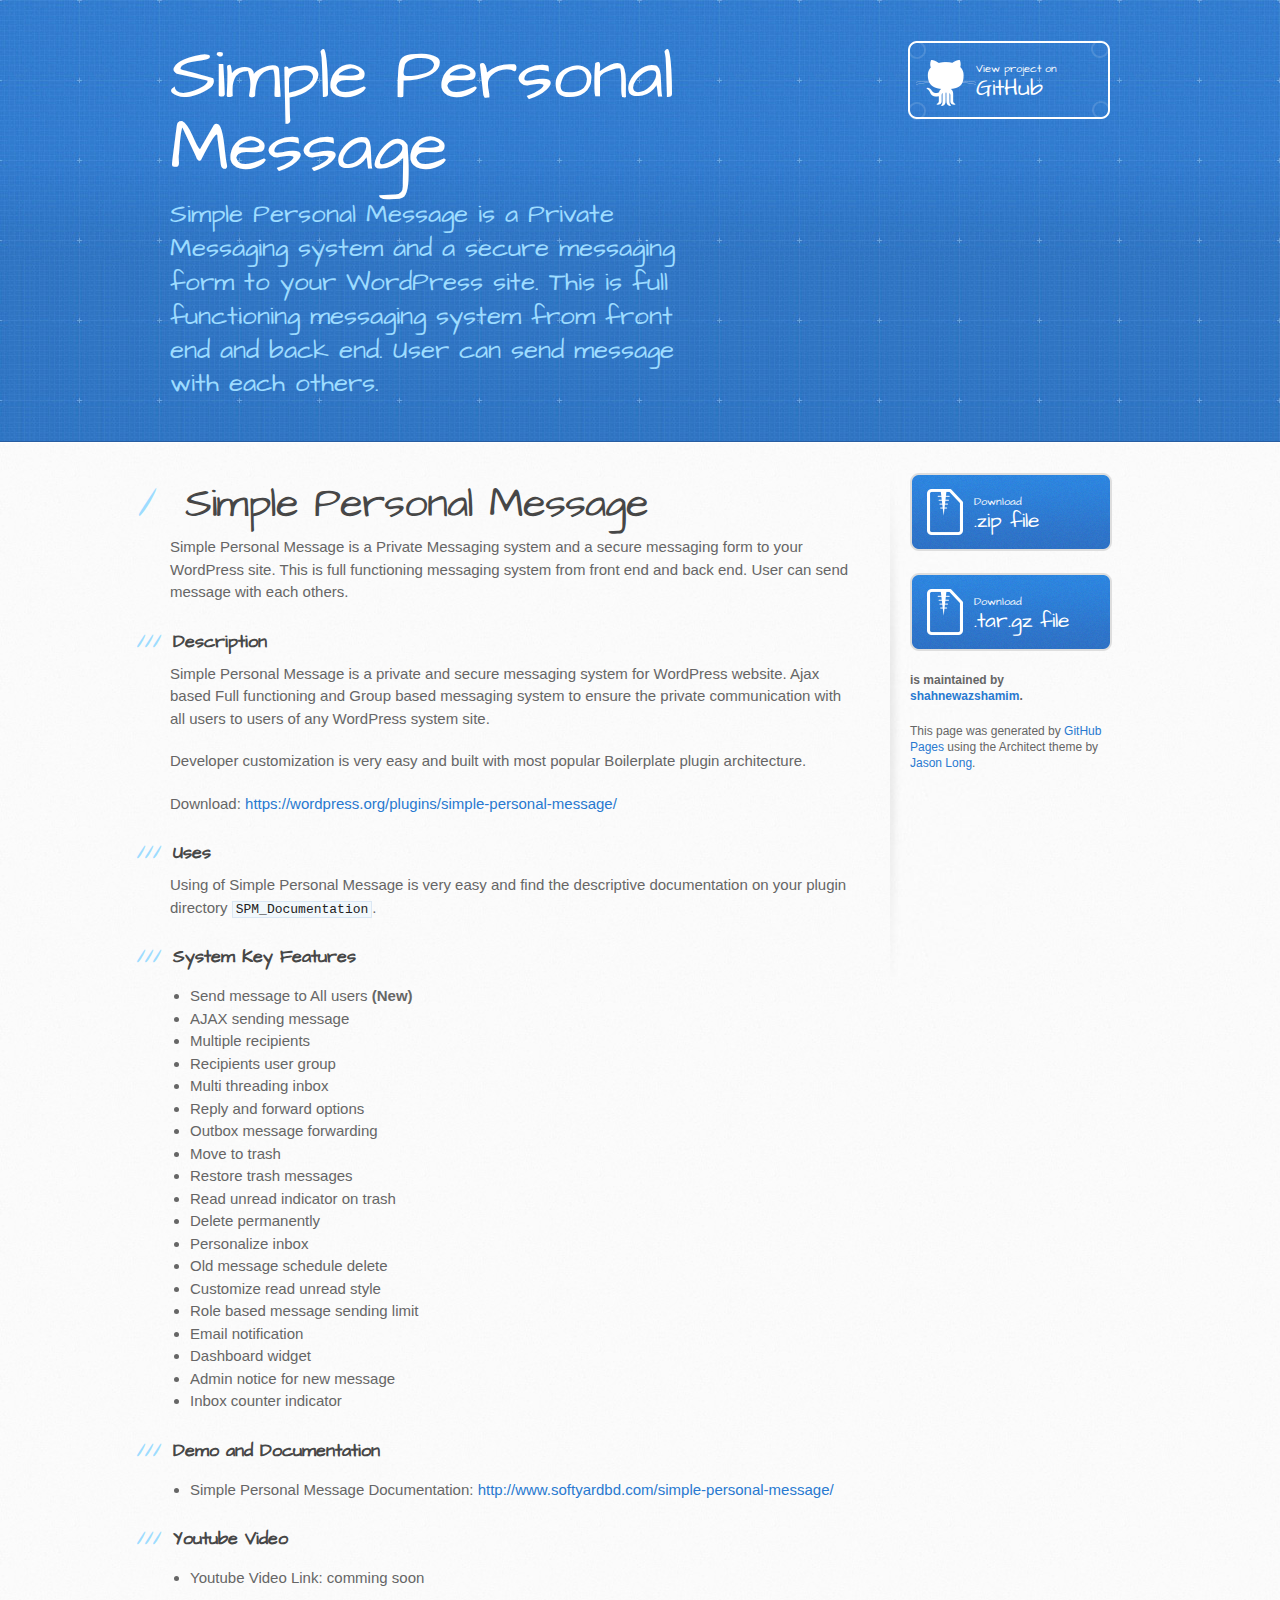
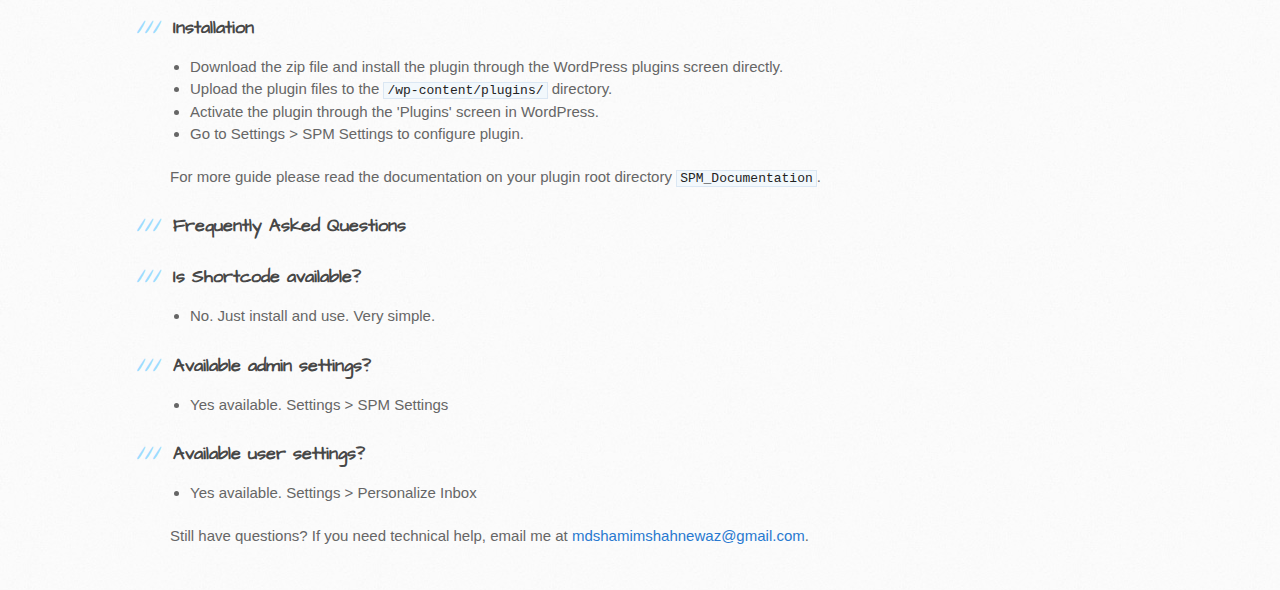
<file: index.html>
<!DOCTYPE html>
<html>
  <head>
    <meta charset='utf-8'>
    <meta http-equiv="X-UA-Compatible" content="chrome=1">
    <meta name="viewport" content="width=device-width, initial-scale=1, maximum-scale=1">
    <link href='https://fonts.googleapis.com/css?family=Architects+Daughter' rel='stylesheet' type='text/css'>
    <link rel="stylesheet" type="text/css" href="stylesheets/stylesheet.css" media="screen">
    <link rel="stylesheet" type="text/css" href="stylesheets/github-light.css" media="screen">
    <link rel="stylesheet" type="text/css" href="stylesheets/print.css" media="print">

    <!--[if lt IE 9]>
    <script src="//html5shiv.googlecode.com/svn/trunk/html5.js"></script>
    <![endif]-->

    <title>Simple Personal Message by shahnewazshamim</title>
  </head>

  <body>
    <header>
      <div class="inner">
        <h1>Simple Personal Message</h1>
        <h2>Simple Personal Message is a Private Messaging system and a secure messaging form to your WordPress site. This is full functioning messaging system from front end and back end. User can send message with each others.</h2>
        <a href="https://github.com/shahnewazshamim/simple-personal-message" class="button"><small>View project on</small> GitHub</a>
      </div>
    </header>

    <div id="content-wrapper">
      <div class="inner clearfix">
        <section id="main-content">
          <h1>
<a id="simple-personal-message" class="anchor" href="#simple-personal-message" aria-hidden="true"><span aria-hidden="true" class="octicon octicon-link"></span></a>Simple Personal Message</h1>

<p>Simple Personal Message is a Private Messaging system and a secure messaging form to your WordPress site. This is full functioning messaging system from front end and back end. User can send message with each others.</p>

<h3>
<a id="description" class="anchor" href="#description" aria-hidden="true"><span aria-hidden="true" class="octicon octicon-link"></span></a>Description</h3>

<p>Simple Personal Message is a private and secure messaging system for WordPress website. Ajax based Full functioning and Group based messaging system to ensure the private communication with all users to users of any WordPress system site.</p>

<p>Developer customization is very easy and built with most popular Boilerplate plugin architecture.</p>

<p>Download: <a href="https://wordpress.org/plugins/simple-personal-message/">https://wordpress.org/plugins/simple-personal-message/</a></p>

<h3>
<a id="uses" class="anchor" href="#uses" aria-hidden="true"><span aria-hidden="true" class="octicon octicon-link"></span></a>Uses</h3>

<p>Using of Simple Personal Message is very easy and find the descriptive documentation on your plugin directory <code>SPM_Documentation</code>.</p>

<h3>
<a id="system-key-features" class="anchor" href="#system-key-features" aria-hidden="true"><span aria-hidden="true" class="octicon octicon-link"></span></a>System Key Features</h3>

<ul>
<li>Send message to All users <strong>(New)</strong>
</li>
<li>AJAX sending message</li>
<li>Multiple recipients</li>
<li>Recipients user group</li>
<li>Multi threading inbox</li>
<li>Reply and forward options</li>
<li>Outbox message forwarding</li>
<li>Move to trash</li>
<li>Restore trash messages</li>
<li>Read unread indicator on trash</li>
<li>Delete permanently</li>
<li>Personalize inbox</li>
<li>Old message schedule delete</li>
<li>Customize read unread style</li>
<li>Role based message sending limit</li>
<li>Email notification</li>
<li>Dashboard widget</li>
<li>Admin notice for new message</li>
<li>Inbox counter indicator</li>
</ul>

<h3>
<a id="demo-and-documentation" class="anchor" href="#demo-and-documentation" aria-hidden="true"><span aria-hidden="true" class="octicon octicon-link"></span></a>Demo and Documentation</h3>

<ul>
<li>Simple Personal Message Documentation: <a href="http://www.softyardbd.com/simple-personal-message/">http://www.softyardbd.com/simple-personal-message/</a>
</li>
</ul>

<h3>
<a id="youtube-video" class="anchor" href="#youtube-video" aria-hidden="true"><span aria-hidden="true" class="octicon octicon-link"></span></a>Youtube Video</h3>

<ul>
<li>Youtube Video Link: comming soon</li>
</ul>

<h3>
<a id="installation" class="anchor" href="#installation" aria-hidden="true"><span aria-hidden="true" class="octicon octicon-link"></span></a>Installation</h3>

<ul>
<li>Download the zip file and install the plugin through the WordPress plugins screen directly.</li>
<li>Upload the plugin files to the <code>/wp-content/plugins/</code> directory.</li>
<li>Activate the plugin through the 'Plugins' screen in WordPress.</li>
<li>Go to Settings &gt; SPM Settings to configure plugin.</li>
</ul>

<p>For more guide please read the documentation on your plugin root directory <code>SPM_Documentation</code>.</p>

<h3>
<a id="frequently-asked-questions" class="anchor" href="#frequently-asked-questions" aria-hidden="true"><span aria-hidden="true" class="octicon octicon-link"></span></a>Frequently Asked Questions</h3>

<h3>
<a id="is-shortcode-available" class="anchor" href="#is-shortcode-available" aria-hidden="true"><span aria-hidden="true" class="octicon octicon-link"></span></a>Is Shortcode available?</h3>

<ul>
<li>No. Just install and use. Very simple.</li>
</ul>

<h3>
<a id="available-admin-settings" class="anchor" href="#available-admin-settings" aria-hidden="true"><span aria-hidden="true" class="octicon octicon-link"></span></a>Available admin settings?</h3>

<ul>
<li>Yes available. Settings &gt; SPM Settings</li>
</ul>

<h3>
<a id="available-user-settings" class="anchor" href="#available-user-settings" aria-hidden="true"><span aria-hidden="true" class="octicon octicon-link"></span></a>Available user settings?</h3>

<ul>
<li>Yes available. Settings &gt; Personalize Inbox</li>
</ul>

<p>Still have questions? If you need technical help, email me at <a href="mailto:mdshamimshahnewaz@gmail.com">mdshamimshahnewaz@gmail.com</a>.</p>
        </section>

        <aside id="sidebar">
          <a href="https://github.com/shahnewazshamim/simple-personal-message/zipball/master" class="button">
            <small>Download</small>
            .zip file
          </a>
          <a href="https://github.com/shahnewazshamim/simple-personal-message/tarball/master" class="button">
            <small>Download</small>
            .tar.gz file
          </a>

          <p class="repo-owner"><a href="https://github.com/shahnewazshamim/simple-personal-message"></a> is maintained by <a href="https://github.com/shahnewazshamim">shahnewazshamim</a>.</p>

          <p>This page was generated by <a href="https://pages.github.com">GitHub Pages</a> using the Architect theme by <a href="https://twitter.com/jasonlong">Jason Long</a>.</p>
        </aside>
      </div>
    </div>

  
  </body>
</html>
</file>
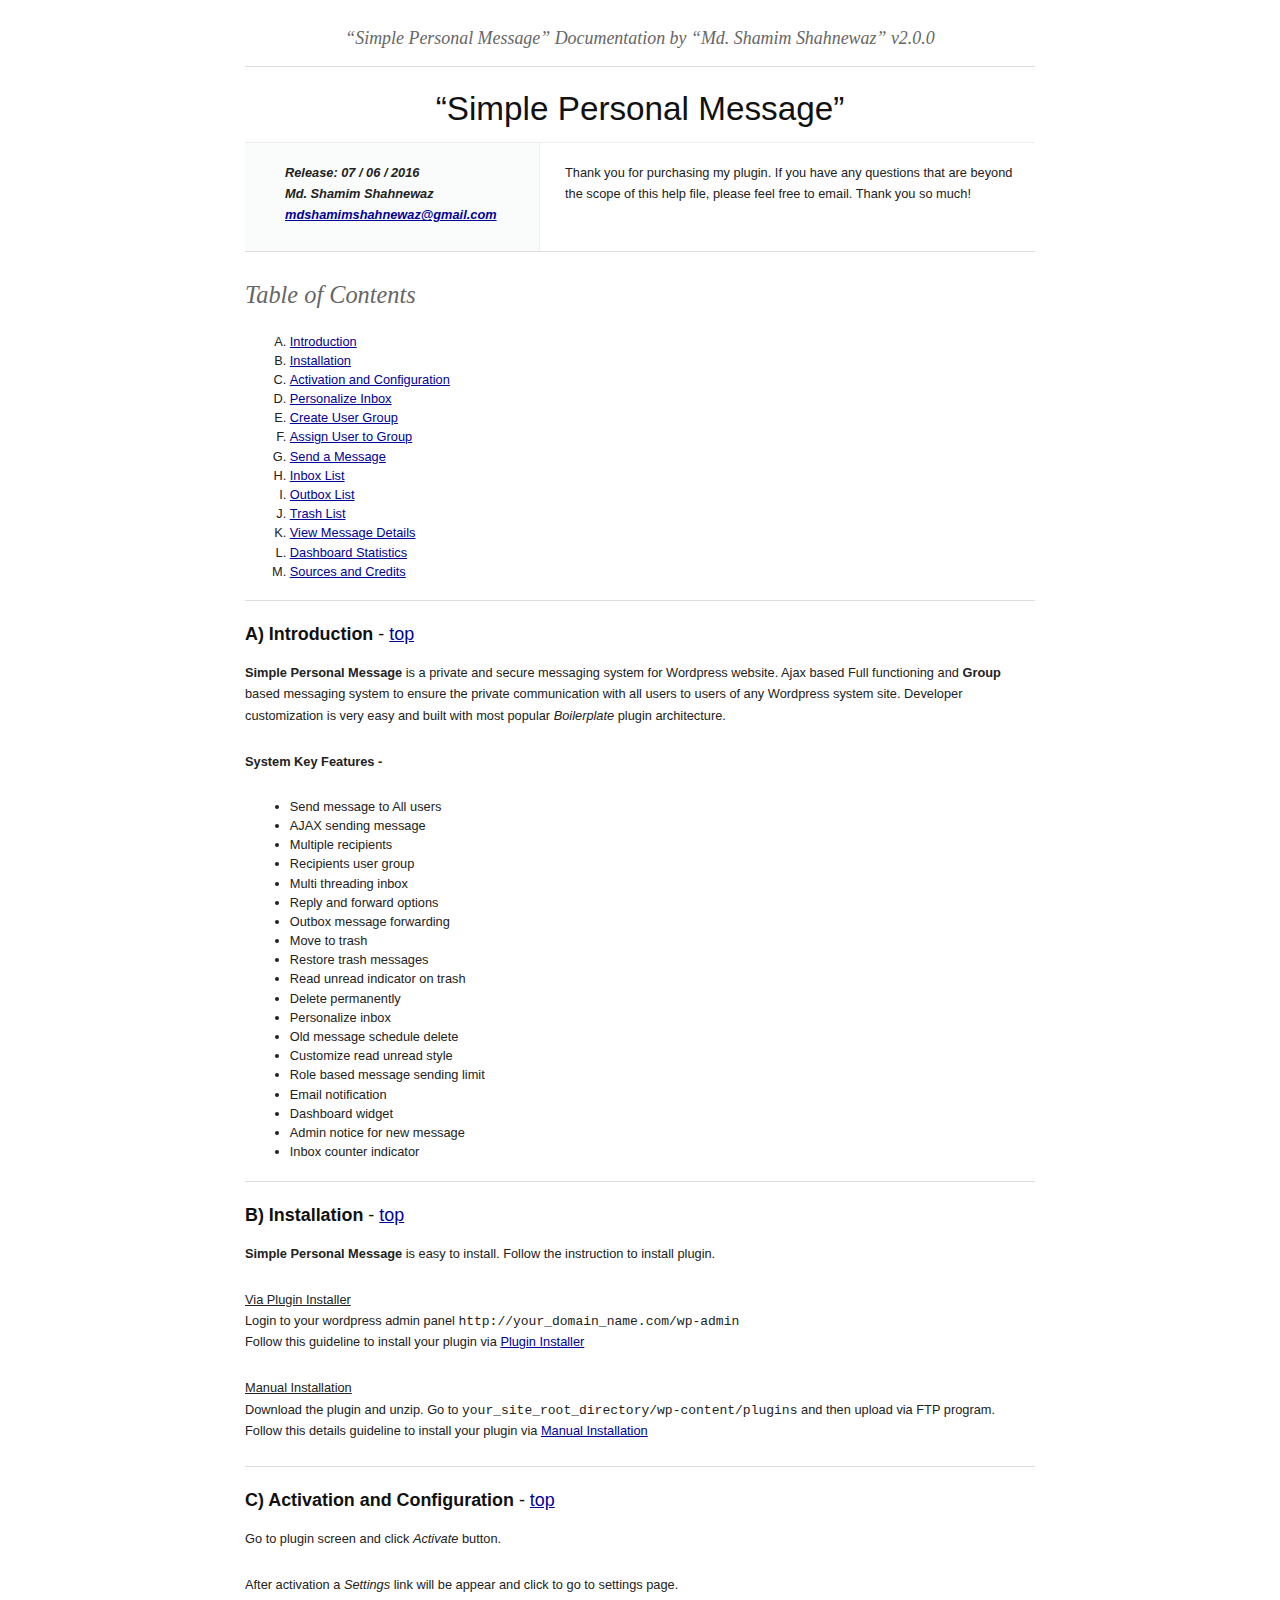
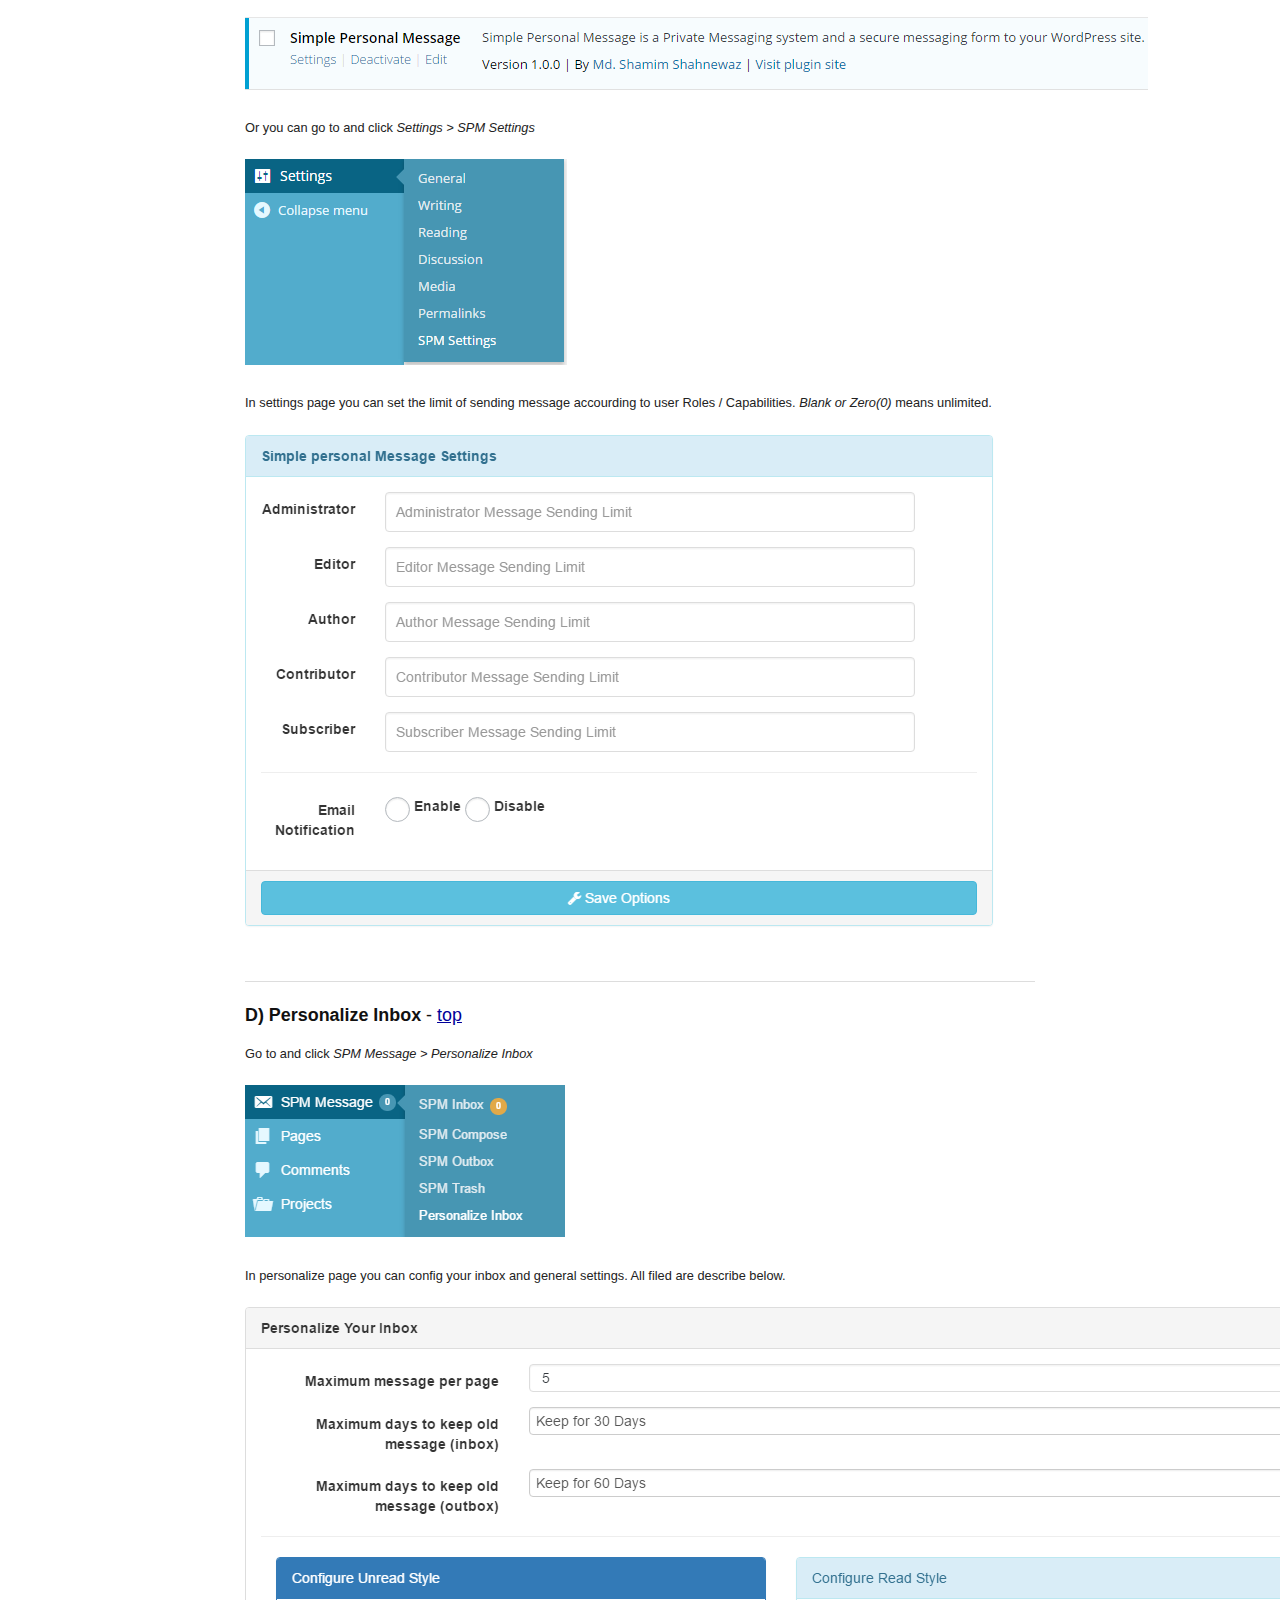
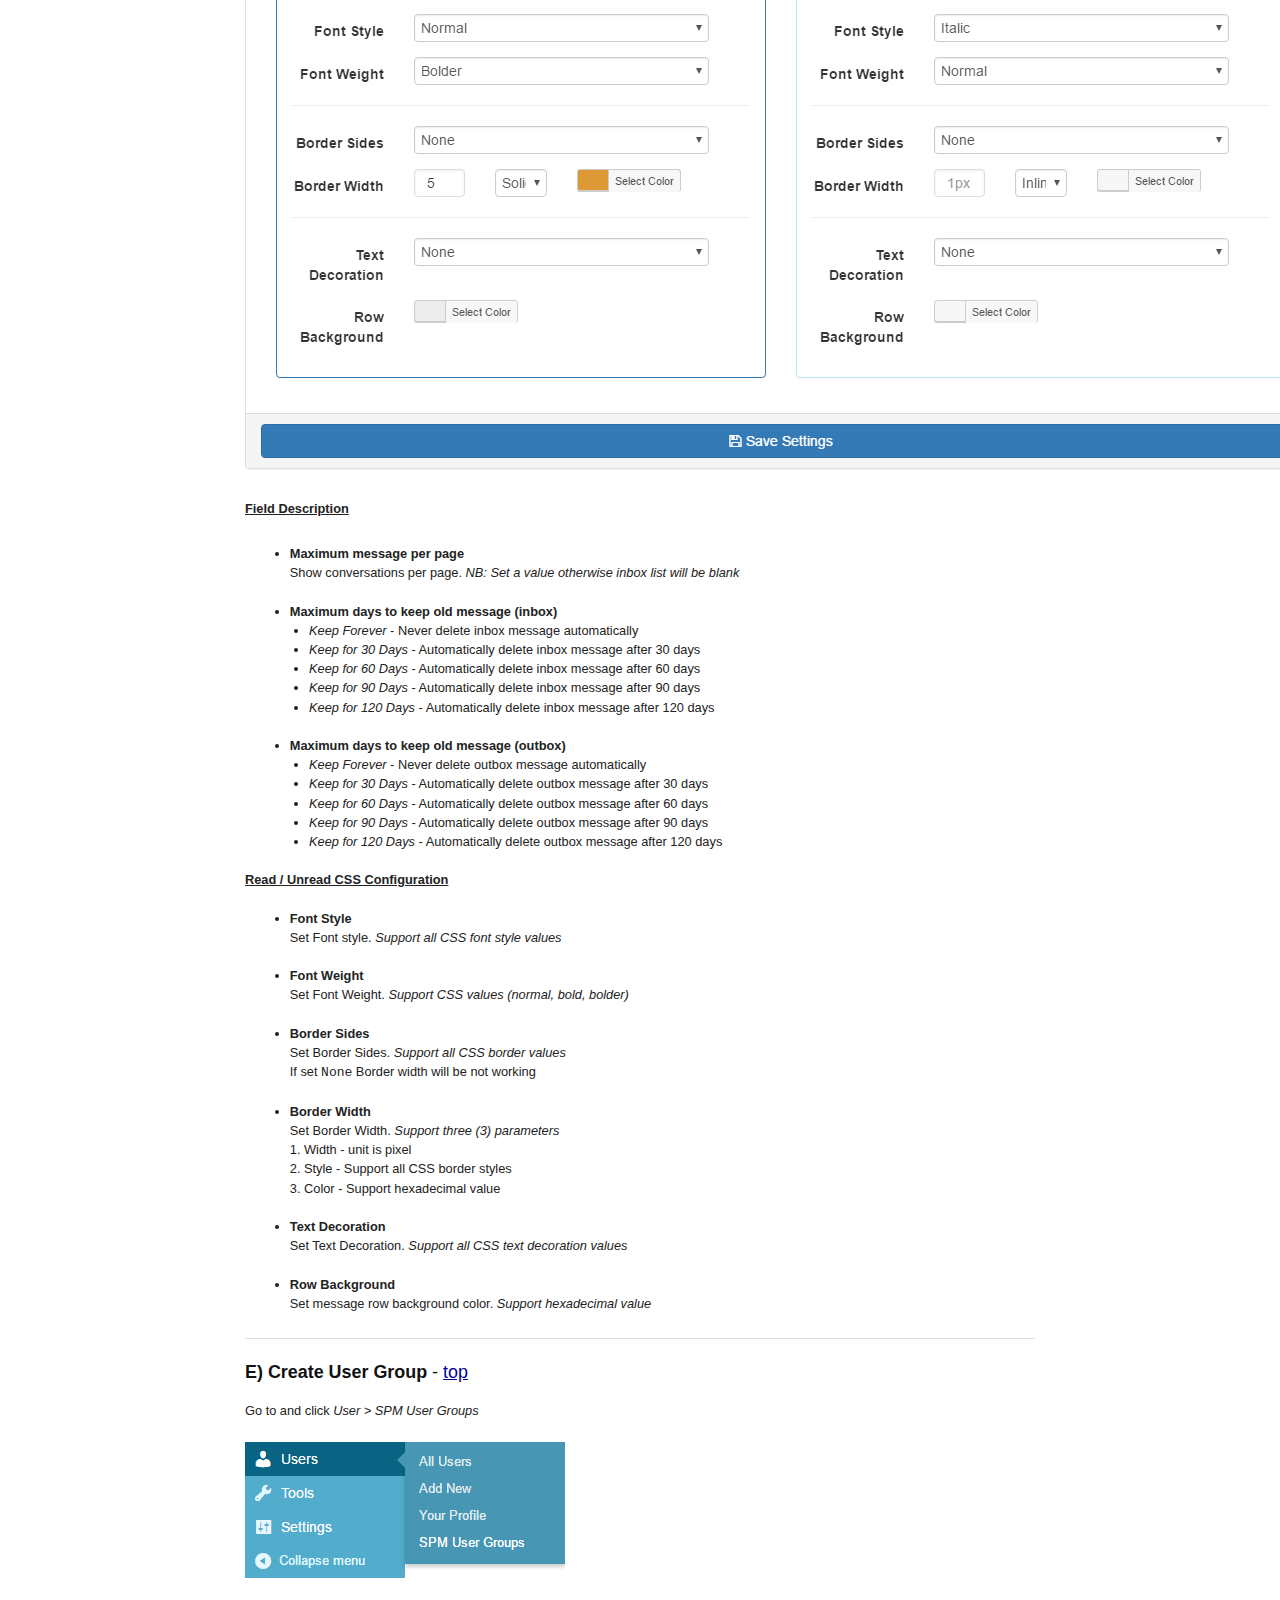
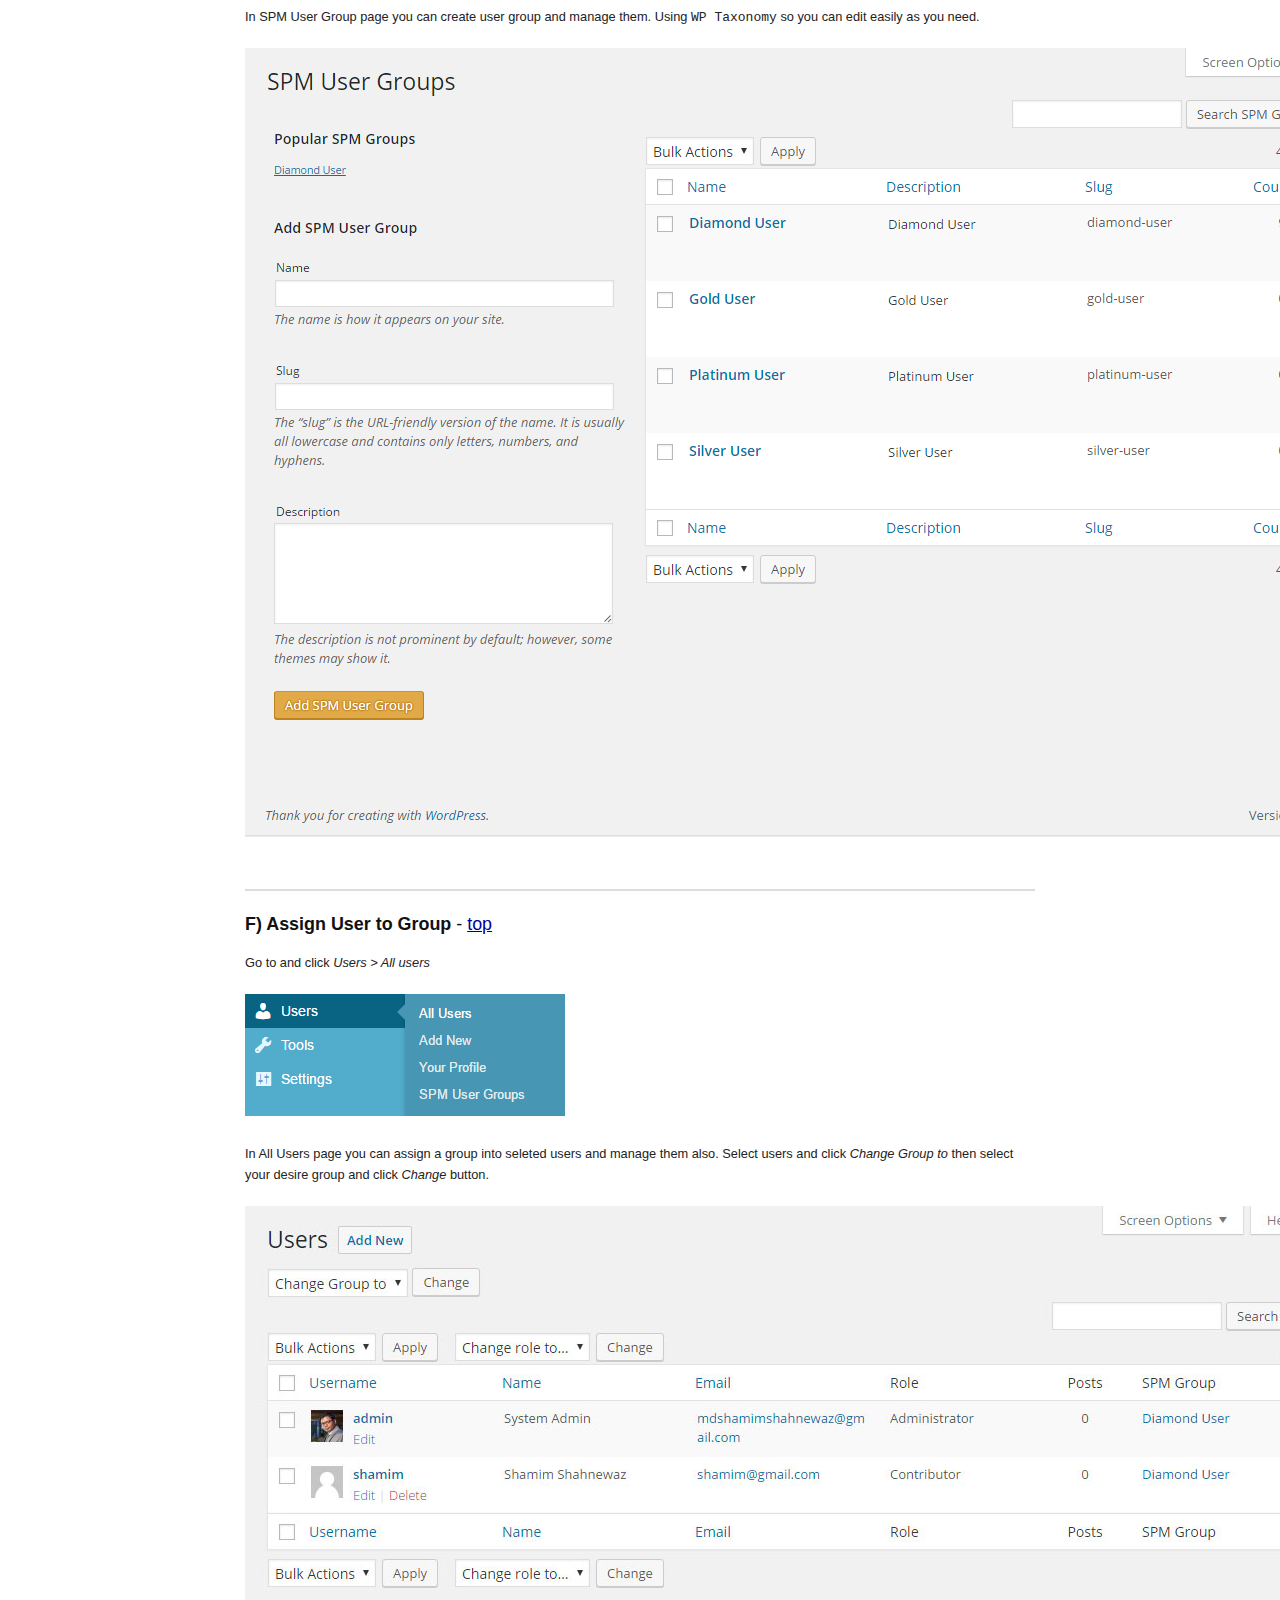
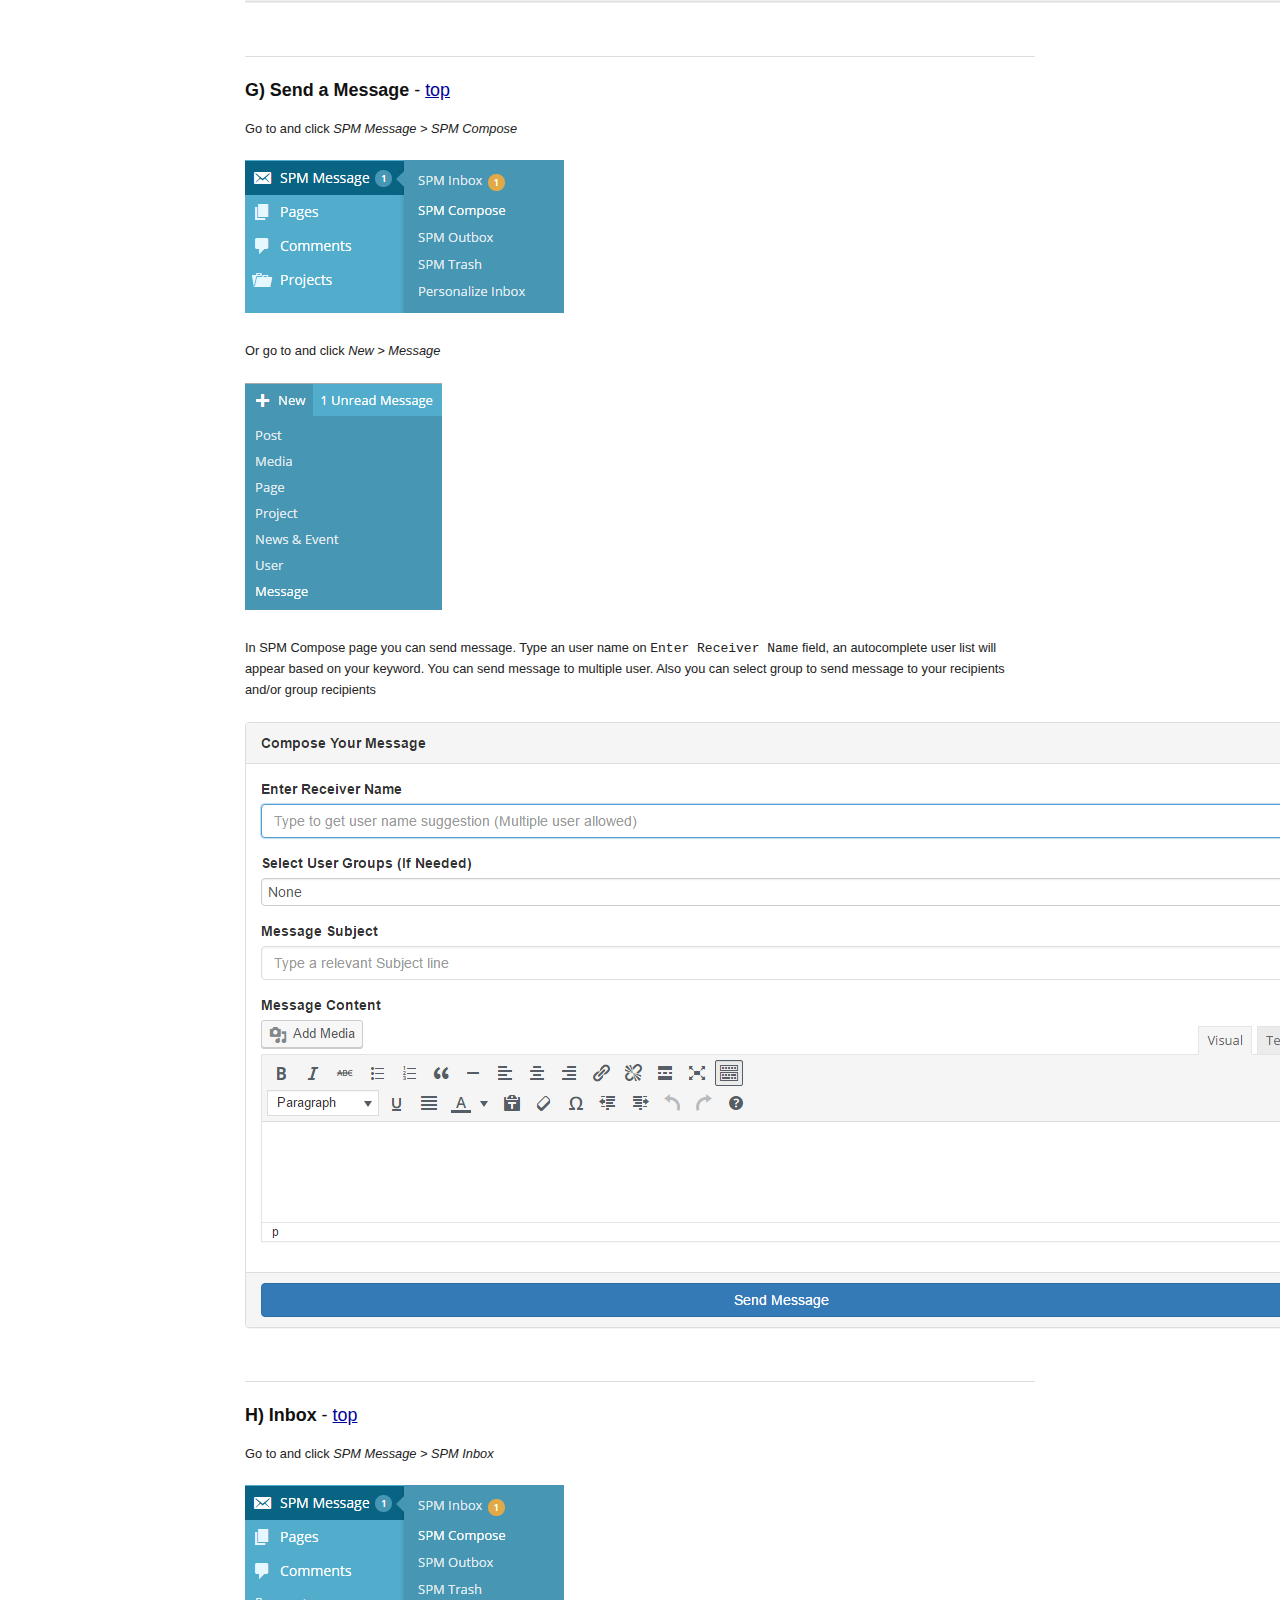
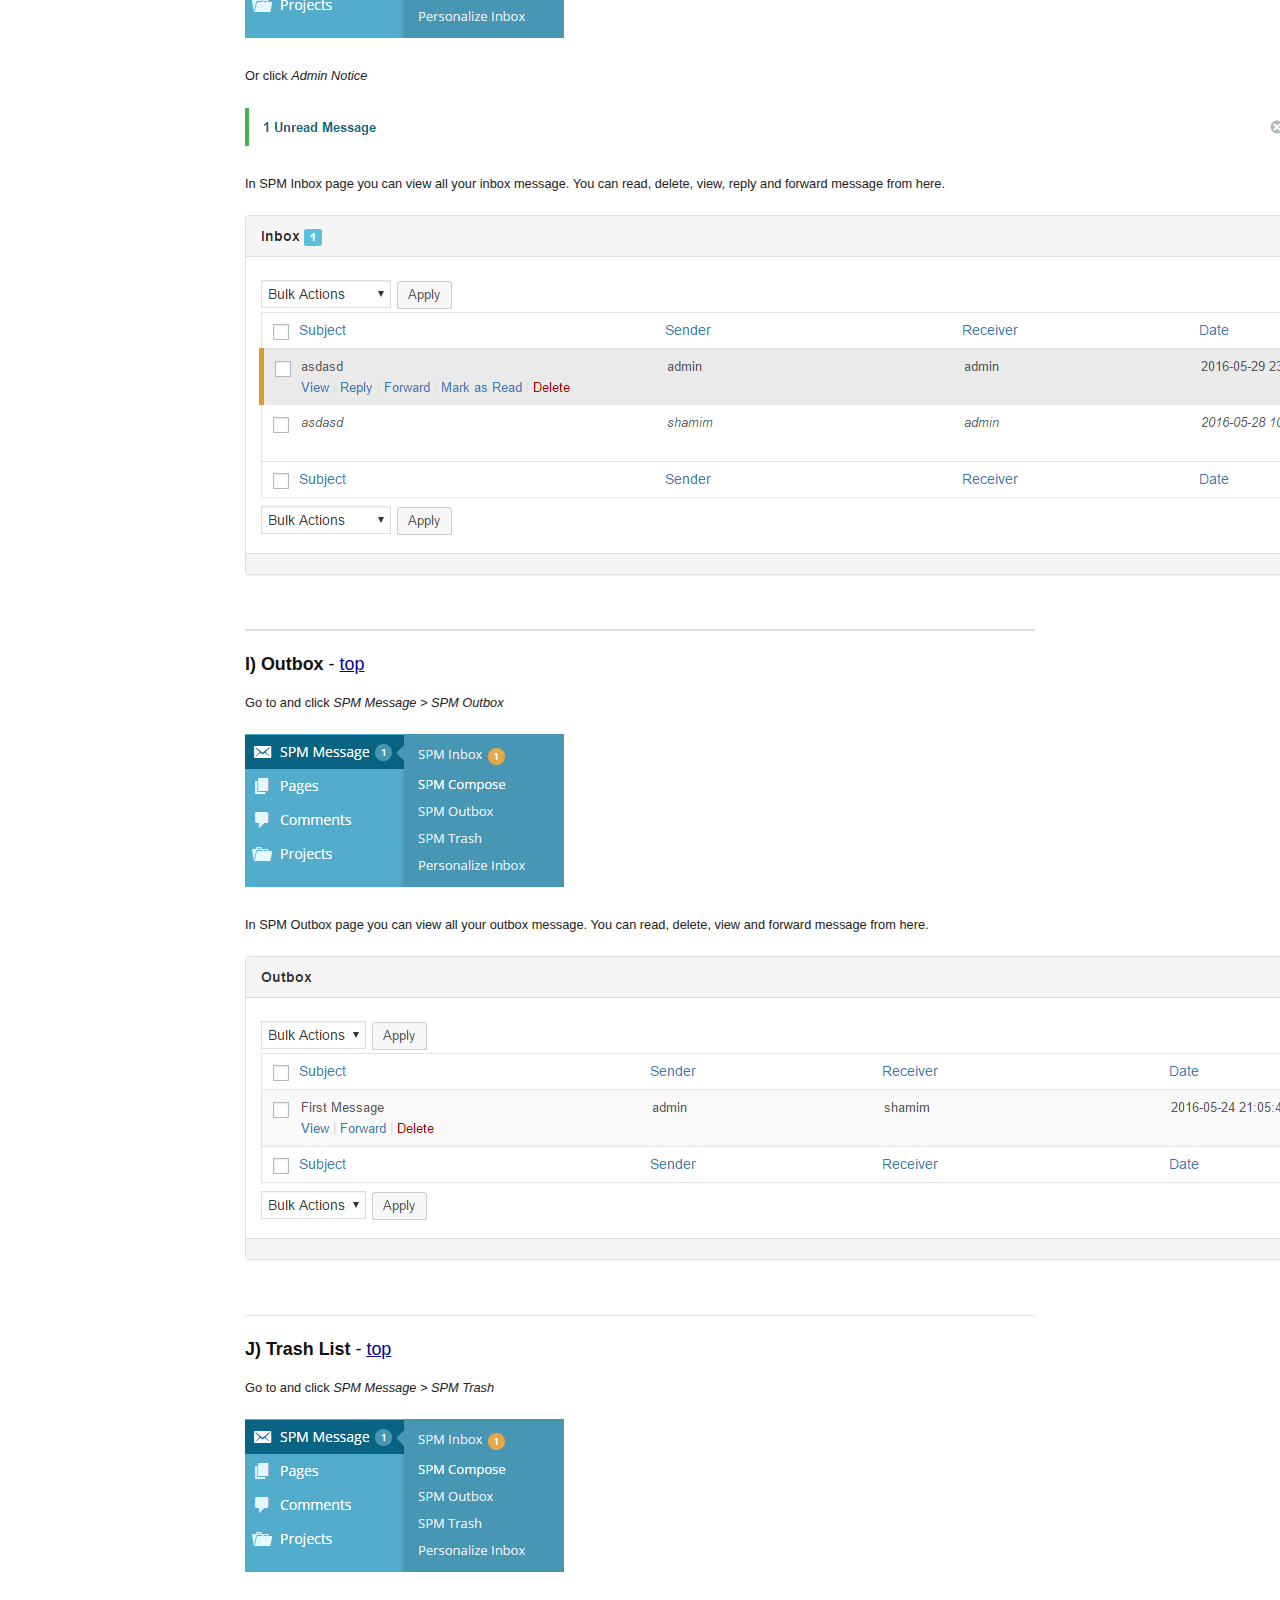
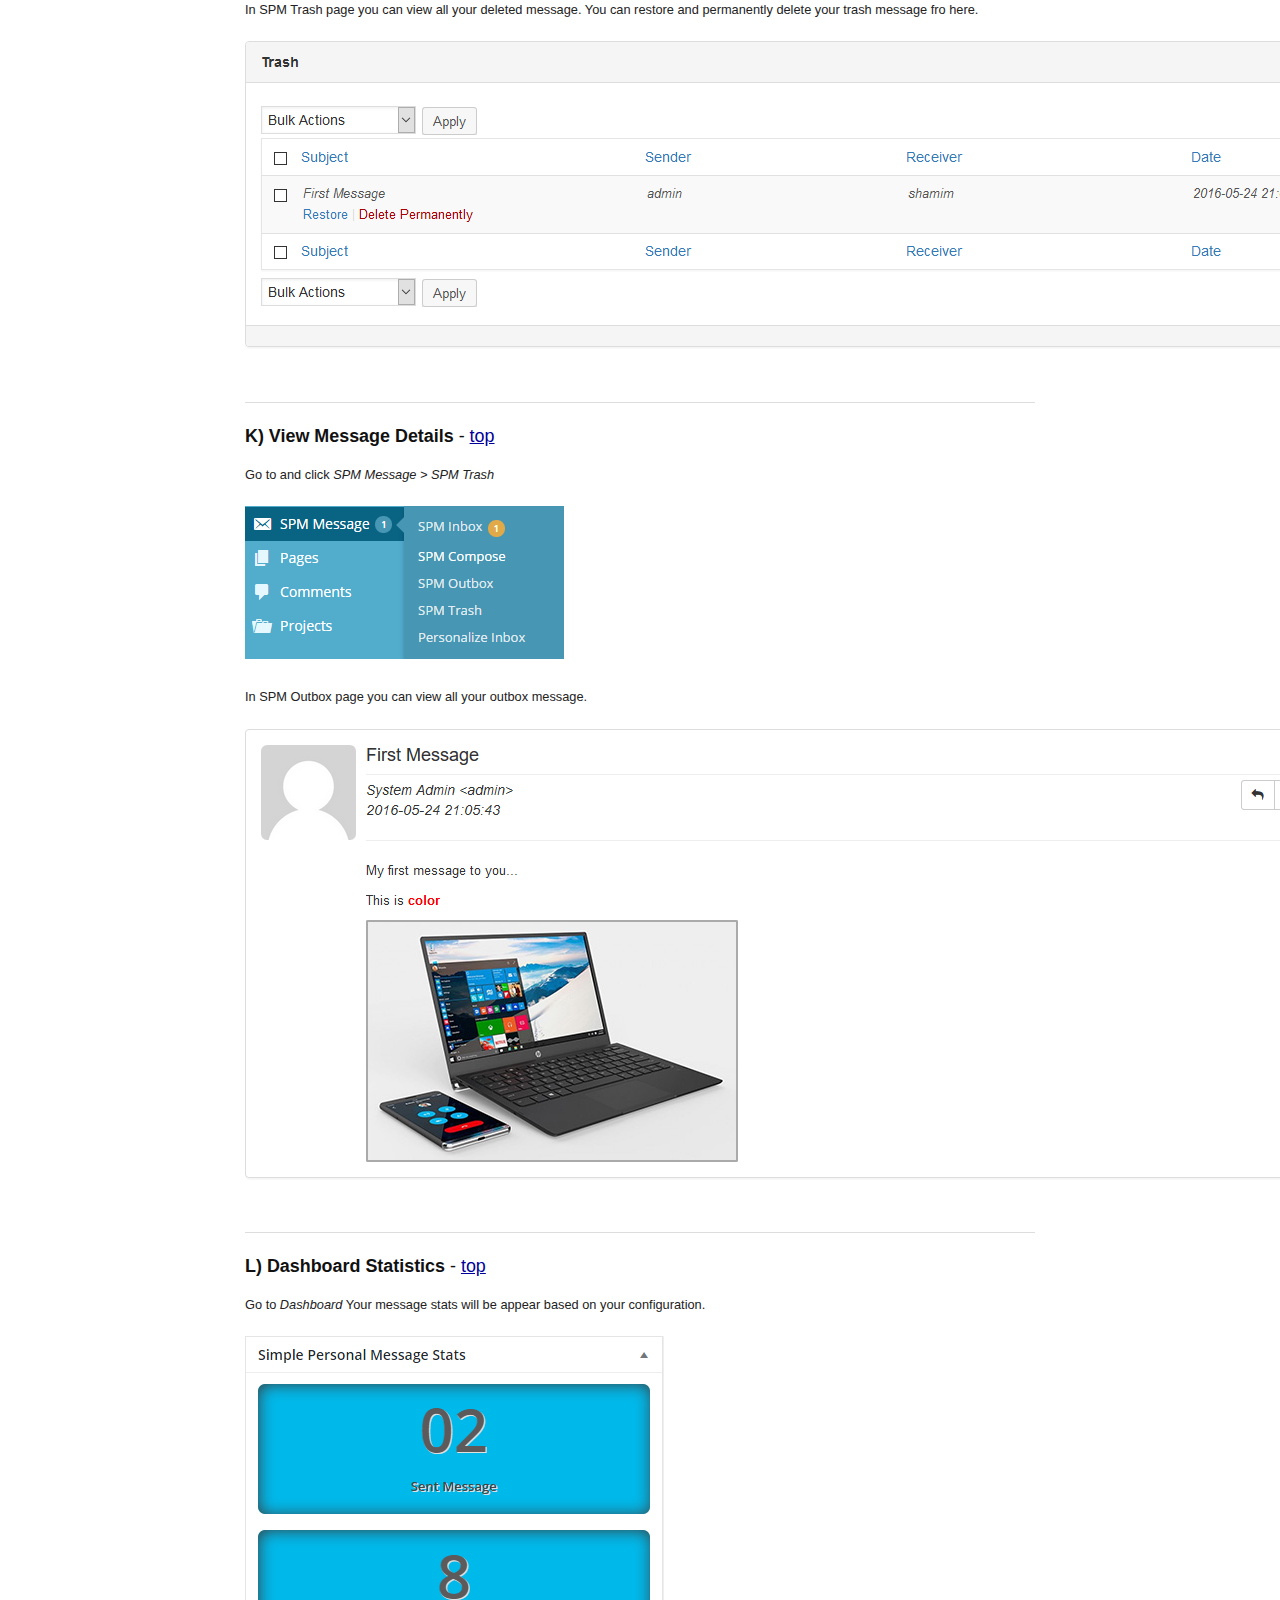
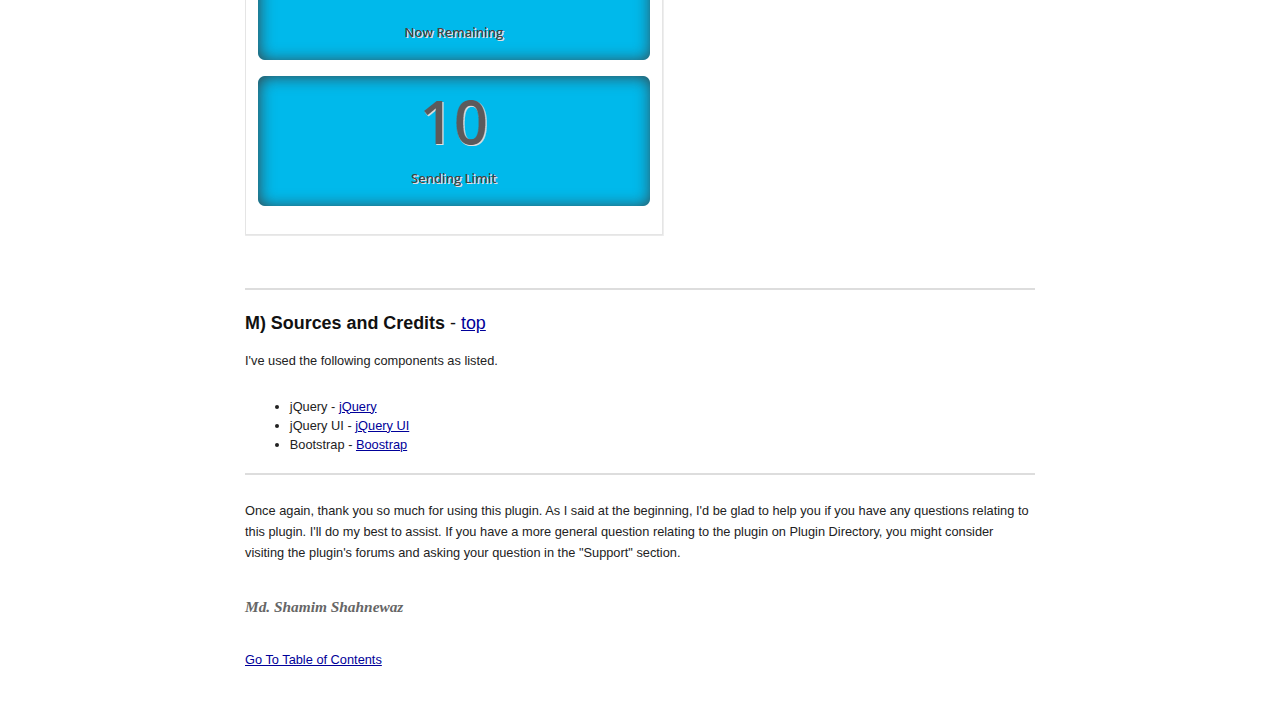
<file: docs/index.html>
<!DOCTYPE HTML PUBLIC "-//W3C//DTD HTML 4.01//EN" "http://www.w3.org/TR/html4/strict.dtd">
<head lang="en">
    <meta http-equiv="content-type" content="text/html;charset=utf-8">
    <title>Simple Personal Message Documentation</title>
    <!-- Framework CSS -->
    <link rel="stylesheet" href="assets/blueprint-css/screen.css" type="text/css" media="screen, projection">
    <link rel="stylesheet" href="assets/blueprint-css/print.css" type="text/css" media="print">
    <!--[if lt IE 8]>
    <link rel="stylesheet" href="assets/blueprint-css/ie.css" type="text/css" media="screen, projection"><![endif]-->
    <link rel="stylesheet" href="assets/blueprint-css/plugins/fancy-type/screen.css" type="text/css"
          media="screen, projection">
    <style type="text/css" media="screen">
        p, table, hr, .box {
            margin-bottom: 25px;
        }

        .box p {
            margin-bottom: 10px;
        }
    </style>
</head>


<body>
<div class="container">

    <h3 class="center alt">&ldquo;Simple Personal Message&rdquo; Documentation by &ldquo;Md. Shamim Shahnewaz&rdquo;
        v2.0.0</h3>

    <hr>

    <h1 class="center">&ldquo;Simple Personal Message&rdquo;</h1>

    <div class="borderTop">
        <div class="span-6 colborder info prepend-1">
            <p class="prepend-top">
                <strong><em>
                    Release: 07 / 06 / 2016<br>
                    Md. Shamim Shahnewaz<br>
                    <a href="mailto:mdshamimshahnewaz@gmail.com">mdshamimshahnewaz@gmail.com</a>
                </em></strong>
            </p>
        </div><!-- end div .span-6 -->

        <div class="span-12 last">
            <p class="prepend-top append-0">
                Thank you for purchasing my plugin. If you have any questions that are beyond the scope of this help
                file, please feel free to email. Thank you so much!
            </p>
        </div>
    </div><!-- end div .borderTop -->

    <hr>

    <h2 id="toc" class="alt">Table of Contents</h2>
    <ol class="alpha">
        <li><a href="#introduction">Introduction</a></li>
        <li><a href="#installation">Installation</a></li>
        <li><a href="#configuration">Activation and Configuration</a></li>
        <li><a href="#personalize">Personalize Inbox</a></li>
        <li><a href="#usergroup">Create User Group</a></li>
        <li><a href="#assignuser">Assign User to Group</a></li>
        <li><a href="#sendmessage">Send a Message</a></li>
        <li><a href="#inbox">Inbox List</a></li>
        <li><a href="#outbox">Outbox List</a></li>
        <li><a href="#trash">Trash List</a></li>
        <li><a href="#view">View Message Details</a></li>
        <li><a href="#dashboard">Dashboard Statistics</a></li>
        <li><a href="#credits">Sources and Credits</a></li>
    </ol>

    <hr>

    <h3 id="introduction"><strong>A) Introduction</strong> - <a href="#toc">top</a></h3>
    <p>
        <strong>Simple Personal Message</strong> is a private and secure messaging system for Wordpress website. Ajax
        based Full functioning and <strong>Group</strong> based messaging system to ensure the private communication
        with all users to users of any
        Wordpress system site. Developer customization is very easy and built with most popular <em>Boilerplate</em>
        plugin architecture.
    </p>

    <p><strong>System Key Features - </strong></p>

    <ul>
        <li>Send message to All users</li>
        <li>AJAX sending message</li>
        <li>Multiple recipients</li>
        <li>Recipients user group</li>
        <li>Multi threading inbox</li>
        <li>Reply and forward options</li>
        <li>Outbox message forwarding</li>
        <li>Move to trash</li>
        <li>Restore trash messages</li>
        <li>Read unread indicator on trash</li>
        <li>Delete permanently</li>
        <li>Personalize inbox</li>
        <li>Old message schedule delete</li>
        <li>Customize read unread style</li>
        <li>Role based message sending limit</li>
        <li>Email notification</li>
        <li>Dashboard widget</li>
        <li>Admin notice for new message</li>
        <li>Inbox counter indicator</li>
    </ul>

    <hr>

    <h3 id="installation"><strong>B) Installation</strong> - <a href="#toc">top</a></h3>

    <p>
        <strong>Simple Personal Message</strong> is easy to install. Follow the instruction to install plugin.
    </p>

    <p>
        <u>Via Plugin Installer</u><br>
        Login to your wordpress admin panel <tt>http://your_domain_name.com/wp-admin</tt>
        <br>
        Follow this guideline to install your plugin via <a href="https://codex.wordpress.org/Plugins_Add_New_Screen"
                                                            target="_blank">Plugin Installer</a>
    </p>

    <p>
        <u>Manual Installation</u><br>
        Download the plugin and unzip. Go to <tt>your_site_root_directory/wp-content/plugins</tt> and then upload via
        FTP program.
        <br>
        Follow this details guideline to install your plugin via <a
            href="https://codex.wordpress.org/Plugins_Add_New_Screen" target="_blank">Manual Installation</a>
    </p>

    <hr>

    <h3 id="configuration"><strong>C) Activation and Configuration</strong> - <a href="#toc">top</a></h3>

    <p>
        Go to plugin screen and click <em>Activate</em> button.
    </p>

    <p>
        After activation a <em>Settings</em> link will be appear and click to go to settings page. <br><br>
        <img src="assets/images/settingslink.png" alt="SPM Settings Menu"> <br><br>

        Or you can go to and click <em>Settings &gt; SPM Settings</em> <br><br>
        <img src="assets/images/settingsmenu.png" alt="SPM Settings Menu"> <br><br>

        In settings page you can set the limit of sending message accourding to user Roles / Capabilities. <em>Blank or
        Zero(0)</em> means unlimited. <br><br>
        <img src="assets/images/settingspage.png" alt="SPM Settings Menu"> <br><br>
    </p>

    <hr>

    <h3 id="personalize"><strong>D) Personalize Inbox</strong> - <a href="#toc">top</a></h3>

    <p>
        Go to and click <em>SPM Message &gt; Personalize Inbox</em> <br><br>
        <img src="assets/images/personalizemenu.png" alt="SPM Settings Menu"> <br><br>

        In personalize page you can config your inbox and general settings. All filed are describe below.<br><br>
        <img src="assets/images/personalizepage.png" alt="SPM Settings Menu"> <br><br>
        <strong><u>Field Description</u></strong>
    <ul>
        <li><strong>Maximum message per page</strong> <br>
            Show conversations per page. <em>NB: Set a value otherwise inbox list will be blank</em></li>
        <li style="list-style: none">&nbsp;</li>
        <li><strong>Maximum days to keep old message (inbox)</strong> <br>
            <ul>
                <li><em>Keep Forever</em> - Never delete inbox message automatically</li>
                <li><em>Keep for 30 Days</em> - Automatically delete inbox message after 30 days</li>
                <li><em>Keep for 60 Days</em> - Automatically delete inbox message after 60 days</li>
                <li><em>Keep for 90 Days</em> - Automatically delete inbox message after 90 days</li>
                <li><em>Keep for 120 Days</em> - Automatically delete inbox message after 120 days</li>
            </ul>
        </li>
        <li style="list-style: none">&nbsp;</li>
        <li><strong>Maximum days to keep old message (outbox)</strong> <br>
            <ul>
                <li><em>Keep Forever</em> - Never delete outbox message automatically</li>
                <li><em>Keep for 30 Days</em> - Automatically delete outbox message after 30 days</li>
                <li><em>Keep for 60 Days</em> - Automatically delete outbox message after 60 days</li>
                <li><em>Keep for 90 Days</em> - Automatically delete outbox message after 90 days</li>
                <li><em>Keep for 120 Days</em> - Automatically delete outbox message after 120 days</li>
            </ul>
        </li>
    </ul>
    <strong><u>Read / Unread CSS Configuration</u></strong><br><br>
    <ul>
        <li><strong>Font Style</strong> <br>
            Set Font style. <em>Support all CSS font style values</em></li>
        <li style="list-style: none">&nbsp;</li>
        <li><strong>Font Weight</strong> <br>
            Set Font Weight. <em>Support CSS values (normal, bold, bolder)</em></li>
        <li style="list-style: none">&nbsp;</li>
        <li><strong>Border Sides</strong> <br>
            Set Border Sides. <em>Support all CSS border values</em><br>
            If set <tt>None</tt> Border width will be not working
        </li>
        <li style="list-style: none">&nbsp;</li>
        <li><strong>Border Width</strong> <br>
            Set Border Width. <em>Support three (3) parameters</em><br>
            1. Width - unit is pixel<br>
            2. Style - Support all CSS border styles<br>
            3. Color - Support hexadecimal value
        </li>
        <li style="list-style: none">&nbsp;</li>
        <li><strong>Text Decoration</strong> <br>
            Set Text Decoration. <em>Support all CSS text decoration values</em></li>
        <li style="list-style: none">&nbsp;</li>
        <li><strong>Row Background</strong> <br>
            Set message row background color. <em>Support hexadecimal value</em></li>
    </ul>
    </p>

    <hr>

    <h3 id="usergroup"><strong>E) Create User Group</strong> - <a href="#toc">top</a></h3>

    <p>
        Go to and click <em>User &gt; SPM User Groups</em> <br><br>
        <img src="assets/images/usergroupmenu.png" alt="SPM User Groups Menu"> <br><br>

        In SPM User Group page you can create user group and manage them. Using <tt>WP Taxonomy</tt> so you can edit
        easily as you need. <br><br>
        <img src="assets/images/usergrouppage.png" alt="SPM User Groups"> <br><br>
    </p>

    <hr>

    <h3 id="assignuser"><strong>F) Assign User to Group</strong> - <a href="#toc">top</a></h3>

    <p>
        Go to and click <em>Users &gt; All users</em> <br><br>
        <img src="assets/images/allusermenu.png" alt="All Users Menu"> <br><br>

        In All Users page you can assign a group into seleted users and manage them also. Select users and click <em>Change
        Group to</em> then select your desire group and click <em>Change</em> button.<br><br>
        <img src="assets/images/assignuserpage.png" alt="SPM Assign User"> <br><br>
    </p>

    <hr>

    <h3 id="sendmessage"><strong>G) Send a Message</strong> - <a href="#toc">top</a></h3>

    <p>
        Go to and click <em>SPM Message &gt; SPM Compose</em> <br><br>
        <img src="assets/images/messagemenu.png" alt="SPM Compose Menu"> <br><br>

        Or go to and click <em>New &gt; Message</em> <br><br>
        <img src="assets/images/newmessage.png" alt="SPM Compose Menu"> <br><br>

        In SPM Compose page you can send message. Type an user name on <tt>Enter Receiver Name</tt> field, an
        autocomplete user list will appear based on your keyword. You can send message to multiple user. Also you can
        select group to send message to your recipients and/or group recipients<br><br>
        <img src="assets/images/composepage.png" alt="SPM User Groups"> <br><br>
    </p>

    <hr>

    <h3 id="inbox"><strong>H) Inbox</strong> - <a href="#toc">top</a></h3>

    <p>
        Go to and click <em>SPM Message &gt; SPM Inbox</em> <br><br>
        <img src="assets/images/messagemenu.png" alt="SPM Message Menu"> <br><br>

        Or click <em>Admin Notice</em> <br><br>
        <img src="assets/images/adminnotice.png" alt="SPM Admin notice"> <br><br>

        In SPM Inbox page you can view all your inbox message. You can read, delete, view, reply and forward message
        from here.<br><br>
        <img src="assets/images/inboxpage.png" alt="SPM Inbox"> <br><br>
    </p>

    <hr>

    <h3 id="outbox"><strong>I) Outbox</strong> - <a href="#toc">top</a></h3>

    <p>
        Go to and click <em>SPM Message &gt; SPM Outbox</em> <br><br>
        <img src="assets/images/messagemenu.png" alt="SPM Message Menu"> <br><br>

        In SPM Outbox page you can view all your outbox message. You can read, delete, view and forward message from
        here.<br><br>
        <img src="assets/images/outboxpage.png" alt="SPM Outbox"> <br><br>
    </p>

    <hr>

    <h3 id="trash"><strong>J) Trash List</strong> - <a href="#toc">top</a></h3>

    <p>
        Go to and click <em>SPM Message &gt; SPM Trash</em> <br><br>
        <img src="assets/images/messagemenu.png" alt="SPM Message Menu"> <br><br>

        In SPM Trash page you can view all your deleted message. You can restore and permanently delete your trash
        message fro here.<br><br>
        <img src="assets/images/trashpage.png" alt="SPM Trash"> <br><br>
    </p>

    <hr>

    <h3 id="view"><strong>K) View Message Details</strong> - <a href="#toc">top</a></h3>

    <p>
        Go to and click <em>SPM Message &gt; SPM Trash</em> <br><br>
        <img src="assets/images/messagemenu.png" alt="SPM Message Menu"> <br><br>

        In SPM Outbox page you can view all your outbox message.<br><br>
        <img src="assets/images/viewpage.png" alt="SPM Message View"> <br><br>
    </p>

    <hr>

    <h3 id="dashboard"><strong>L) Dashboard Statistics</strong> - <a href="#toc">top</a></h3>

    <p>
        Go to <em>Dashboard</em> Your message stats will be appear based on your configuration.<br><br>
        <img src="assets/images/dashboard.png" alt="SPM Dashboard"> <br><br>
    </p>

    <hr>

    <h3 id="credits"><strong>M) Sources and Credits</strong> - <a href="#toc">top</a></h3>

    <p>I've used the following components as listed.

    <ul>
        <li>jQuery - <a href="https://jquery.org/" target="_blank">jQuery</a></li>
        <li>jQuery UI - <a href="http://jqueryui.com/" target="_blank">jQuery UI</a></li>
        <li>Bootstrap - <a href="http://getbootstrap.com/" target="_blank">Boostrap</a></li>
    </ul>

    <hr>

    <p>Once again, thank you so much for using this plugin. As I said at the beginning, I'd be glad to help you if
        you have any questions relating to this plugin. I'll do my best to assist. If you have a more
        general question relating to the plugin on Plugin Directory, you might consider visiting the plugin's forums and asking your
        question in the "Support" section.</p>

    <p class="append-bottom alt large"><strong>Md. Shamim Shahnewaz</strong></p>
    <p><a href="#toc">Go To Table of Contents</a></p>

    <hr class="space">
</div><!-- end div .container -->
</body>
</html>
</file>
<file: stylesheets/github-light.css>
/*
The MIT License (MIT)

Copyright (c) 2016 GitHub, Inc.

Permission is hereby granted, free of charge, to any person obtaining a copy
of this software and associated documentation files (the "Software"), to deal
in the Software without restriction, including without limitation the rights
to use, copy, modify, merge, publish, distribute, sublicense, and/or sell
copies of the Software, and to permit persons to whom the Software is
furnished to do so, subject to the following conditions:

The above copyright notice and this permission notice shall be included in all
copies or substantial portions of the Software.

THE SOFTWARE IS PROVIDED "AS IS", WITHOUT WARRANTY OF ANY KIND, EXPRESS OR
IMPLIED, INCLUDING BUT NOT LIMITED TO THE WARRANTIES OF MERCHANTABILITY,
FITNESS FOR A PARTICULAR PURPOSE AND NONINFRINGEMENT. IN NO EVENT SHALL THE
AUTHORS OR COPYRIGHT HOLDERS BE LIABLE FOR ANY CLAIM, DAMAGES OR OTHER
LIABILITY, WHETHER IN AN ACTION OF CONTRACT, TORT OR OTHERWISE, ARISING FROM,
OUT OF OR IN CONNECTION WITH THE SOFTWARE OR THE USE OR OTHER DEALINGS IN THE
SOFTWARE.

*/

.pl-c /* comment */ {
  color: #969896;
}

.pl-c1 /* constant, variable.other.constant, support, meta.property-name, support.constant, support.variable, meta.module-reference, markup.raw, meta.diff.header */,
.pl-s .pl-v /* string variable */ {
  color: #0086b3;
}

.pl-e /* entity */,
.pl-en /* entity.name */ {
  color: #795da3;
}

.pl-smi /* variable.parameter.function, storage.modifier.package, storage.modifier.import, storage.type.java, variable.other */,
.pl-s .pl-s1 /* string source */ {
  color: #333;
}

.pl-ent /* entity.name.tag */ {
  color: #63a35c;
}

.pl-k /* keyword, storage, storage.type */ {
  color: #a71d5d;
}

.pl-s /* string */,
.pl-pds /* punctuation.definition.string, string.regexp.character-class */,
.pl-s .pl-pse .pl-s1 /* string punctuation.section.embedded source */,
.pl-sr /* string.regexp */,
.pl-sr .pl-cce /* string.regexp constant.character.escape */,
.pl-sr .pl-sre /* string.regexp source.ruby.embedded */,
.pl-sr .pl-sra /* string.regexp string.regexp.arbitrary-repitition */ {
  color: #183691;
}

.pl-v /* variable */ {
  color: #ed6a43;
}

.pl-id /* invalid.deprecated */ {
  color: #b52a1d;
}

.pl-ii /* invalid.illegal */ {
  color: #f8f8f8;
  background-color: #b52a1d;
}

.pl-sr .pl-cce /* string.regexp constant.character.escape */ {
  font-weight: bold;
  color: #63a35c;
}

.pl-ml /* markup.list */ {
  color: #693a17;
}

.pl-mh /* markup.heading */,
.pl-mh .pl-en /* markup.heading entity.name */,
.pl-ms /* meta.separator */ {
  font-weight: bold;
  color: #1d3e81;
}

.pl-mq /* markup.quote */ {
  color: #008080;
}

.pl-mi /* markup.italic */ {
  font-style: italic;
  color: #333;
}

.pl-mb /* markup.bold */ {
  font-weight: bold;
  color: #333;
}

.pl-md /* markup.deleted, meta.diff.header.from-file */ {
  color: #bd2c00;
  background-color: #ffecec;
}

.pl-mi1 /* markup.inserted, meta.diff.header.to-file */ {
  color: #55a532;
  background-color: #eaffea;
}

.pl-mdr /* meta.diff.range */ {
  font-weight: bold;
  color: #795da3;
}

.pl-mo /* meta.output */ {
  color: #1d3e81;
}
</file>
<file: stylesheets/print.css>
html, body, div, span, applet, object, iframe,
h1, h2, h3, h4, h5, h6, p, blockquote, pre,
a, abbr, acronym, address, big, cite, code,
del, dfn, em, img, ins, kbd, q, s, samp,
small, strike, strong, sub, sup, tt, var,
b, u, i, center,
dl, dt, dd, ol, ul, li,
fieldset, form, label, legend,
table, caption, tbody, tfoot, thead, tr, th, td,
article, aside, canvas, details, embed,
figure, figcaption, footer, header, hgroup,
menu, nav, output, ruby, section, summary,
time, mark, audio, video {
  padding: 0;
  margin: 0;
  font: inherit;
  font-size: 100%;
  vertical-align: baseline;
  border: 0;
}
/* HTML5 display-role reset for older browsers */
article, aside, details, figcaption, figure,
footer, header, hgroup, menu, nav, section {
  display: block;
}
body {
  line-height: 1;
}
ol, ul {
  list-style: none;
}
blockquote, q {
  quotes: none;
}
blockquote:before, blockquote:after,
q:before, q:after {
  content: '';
  content: none;
}
table {
  border-spacing: 0;
  border-collapse: collapse;
}
body {
  font-family: 'Helvetica Neue', Helvetica, Arial, serif;
  font-size: 13px;
  line-height: 1.5;
  color: #000;
}

a {
  font-weight: bold;
  color: #d5000d;
}

header {
  padding-top: 35px;
  padding-bottom: 10px;
}

header h1 {
  font-size: 48px;
  font-weight: bold;
  line-height: 1.2;
  color: #303030;
  letter-spacing: -1px;
}

header h2 {
  font-size: 24px;
  font-weight: normal;
  line-height: 1.3;
  color: #aaa;
  letter-spacing: -1px;
}
#downloads {
  display: none;
}
#main_content {
  padding-top: 20px;
}

code, pre {
  margin-bottom: 30px;
  font-family: Monaco, "Bitstream Vera Sans Mono", "Lucida Console", Terminal;
  font-size: 12px;
  color: #222;
}

code {
  padding: 0 3px;
}

pre {
  padding: 20px;
  overflow: auto;
  border: solid 1px #ddd;
}
pre code {
  padding: 0;
}

ul, ol, dl {
  margin-bottom: 20px;
}


/* COMMON STYLES */

table {
  width: 100%;
  border: 1px solid #ebebeb;
}

th {
  font-weight: 500;
}

td {
  font-weight: 300;
  text-align: center;
  border: 1px solid #ebebeb;
}

form {
  padding: 20px;
  background: #f2f2f2;

}


/* GENERAL ELEMENT TYPE STYLES */

h1 {
  font-size: 2.8em;
}

h2 {
  margin-bottom: 8px;
  font-size: 22px;
  font-weight: bold;
  color: #303030;
}

h3 {
  margin-bottom: 8px;
  font-size: 18px;
  font-weight: bold;
  color: #d5000d;
}

h4 {
  font-size: 16px;
  font-weight: bold;
  color: #303030;
}

h5 {
  font-size: 1em;
  color: #303030;
}

h6 {
  font-size: .8em;
  color: #303030;
}

p {
  margin-bottom: 20px;
  font-weight: 300;
}

a {
  text-decoration: none;
}

p a {
  font-weight: 400;
}

blockquote {
  padding: 0 0 0 30px;
  margin-bottom: 20px;
  font-size: 1.6em;
  border-left: 10px solid #e9e9e9;
}

ul li {
  padding-left: 20px;
  list-style-position: inside;
  list-style: disc;
}

ol li {
  padding-left: 3px;
  list-style-position: inside;
  list-style: decimal;
}

dl dd {
  font-style: italic;
  font-weight: 100;
}

footer {
  padding-top: 20px;
  padding-bottom: 30px;
  margin-top: 40px;
  font-size: 13px;
  color: #aaa;
}

footer a {
  color: #666;
}

/* MISC */
.clearfix:after {
  display: block;
  height: 0;
  clear: both;
  visibility: hidden;
  content: '.';
}

.clearfix {display: inline-block;}
* html .clearfix {height: 1%;}
.clearfix {display: block;}
</file>
<file: docs/assets/blueprint-css/screen.css>
/* -----------------------------------------------------------------------


 Blueprint CSS Framework 0.9
 http://blueprintcss.org

   * Copyright (c) 2007-Present. See LICENSE for more info.
   * See README for instructions on how to use Blueprint.
   * For credits and origins, see AUTHORS.
   * This is a compressed file. See the sources in the 'src' directory.

----------------------------------------------------------------------- */

/* reset.css */
html, body, div, span, object, iframe, h1, h2, h3, h4, h5, h6, p, blockquote, pre, a, abbr, acronym, address, code, del, dfn, em, img, q, dl, dt, dd, ol, ul, li, fieldset, form, label, legend, table, caption, tbody, tfoot, thead, tr, th, td {margin:0;padding:0;border:0;font-weight:inherit;font-style:inherit;font-size:100%;font-family:inherit;vertical-align:baseline;}
body {line-height:1.5;}
table {border-collapse:separate;border-spacing:0;}
caption, th, td {text-align:left;font-weight:normal;}
table, td, th {vertical-align:middle;}
blockquote:before, blockquote:after, q:before, q:after {content:"";}
blockquote, q {quotes:"" "";}
a img {border:none;}

/* custom.css */
.info { background:#fafcfc; }
.borderTop { border-top: 1px solid #eee;}
.append-0 {padding-right:20px;}

/* typography.css */
body {font-size:80%;color:#222;background:#fff;font-family:"Helvetica Neue", Arial, Helvetica, sans-serif;padding-top:30px;}
h1, h2, h3, h4, h5, h6 {font-weight:normal;color:#111;}
h1 {font-size:2.6em;line-height:1;margin-bottom:0.5em;}
h2 {font-size:1.9em;margin-bottom:0.75em;}
h3 {font-size:1.4em;line-height:1;margin-bottom:1em;}
h4 {font-size:1.1em;line-height:1.25;margin-bottom:1.25em;}
h5 {font-size:1em;font-weight:bold;margin-bottom:1.5em;}
h6 {font-size:1em;font-weight:bold;}
h1 img, h2 img, h3 img, h4 img, h5 img, h6 img {margin:0;}
p {margin:0 0 1.5em;line-height:1.65em;}
p img.left {float:left;margin:1.5em 1.5em 1.5em 0;padding:0;}
p img.right {float:right;margin:1.5em 0 1.5em 1.5em;}
a:focus, a:hover {color:#000;}
a {color:#009;text-decoration:underline;}
blockquote {margin:1.5em;color:#666;font-style:italic;}
strong {font-weight:bold;}
em, dfn {font-style:italic;}
dfn {font-weight:bold;}
sup, sub {line-height:0;}
abbr, acronym {border-bottom:1px dotted #666;}
address {margin:0 0 1.5em;font-style:italic;}
del {color:#666;}
pre {margin:1.5em 0;white-space:pre;}
pre, code, tt {font:13px 'andale mono', 'lucida console', monospace;line-height:1.5;}
li ul, li ol {margin:0 1.5em;}
ul, ol {margin:0 1.5em 1.5em 3.5em;}
ul {list-style-type:disc;}
ol {list-style-type:decimal;}
ol.alpha {list-style:upper-alpha;}
dl {margin:0 0 1.5em 0;}
dl dt {font-weight:bold;}
dd {margin-left:1.5em;}
table {margin-bottom:1.4em;width:100%;}
th {font-weight:bold;}
thead th {background:#c3d9ff;}
th, td, caption {padding:4px 10px 4px 5px;}
tr.even td {background:#e5ecf9;}
tfoot {font-style:italic;}
caption {background:#eee;}
.small {font-size:.85em;margin-bottom:1.875em;line-height:1.875em;}
.large {font-size:1.2em;line-height:2.5em;margin-bottom:1.25em;}
.hide {display:none;}
.quiet {color:#666;}
.loud {color:#000;}
.highlight {background:#ff0;}
.added {background:#060;color:#fff;}
.removed {background:#900;color:#fff;}
.first {margin-left:0;padding-left:0;}
.last {margin-right:0;padding-right:0;}
.top {margin-top:0;padding-top:0;}
.bottom {margin-bottom:0;padding-bottom:0;}
.center {text-align:center;}

/* forms.css */
label {font-weight:bold;}
fieldset {padding:1.4em;margin:0 0 1.5em 0;border:1px solid #ccc;}
legend {font-weight:bold;font-size:1.2em;}
input[type=text], input[type=password], input.text, input.title, textarea, select {background-color:#fff;border:1px solid #bbb;}
input[type=text]:focus, input[type=password]:focus, input.text:focus, input.title:focus, textarea:focus, select:focus {border-color:#666;}
input[type=text], input[type=password], input.text, input.title, textarea, select {margin:0.5em 0;}
input.text, input.title {width:300px;padding:5px;}
input.title {font-size:1.5em;}
textarea {width:390px;height:250px;padding:5px;}
input[type=checkbox], input[type=radio], input.checkbox, input.radio {position:relative;top:.25em;}
form.inline {line-height:3;}
form.inline p {margin-bottom:0;}
.error, .notice, .success {padding:.8em;margin-bottom:1em;border:2px solid #ddd;}
.error {background:#FBE3E4;color:#8a1f11;border-color:#FBC2C4;}
.notice {background:#FFF6BF;color:#514721;border-color:#FFD324;}
.success {background:#E6EFC2;color:#264409;border-color:#C6D880;}
.error a {color:#8a1f11;}
.notice a {color:#514721;}
.success a {color:#264409;}

/* grid.css */
.container {width:790px;margin:0 auto;}
.showgrid {background:url(src/grid.png);}
.column, div.span-1, div.span-2, div.span-3, div.span-4, div.span-5, div.span-6, div.span-7, div.span-8, div.span-9, div.span-10, div.span-11, div.span-12, div.span-13, div.span-14, div.span-15, div.span-16, div.span-17, div.span-18, div.span-19, div.span-20, div.span-21, div.span-22, div.span-23, div.span-24 {float:left;margin-right:10px;}
.last, div.last {margin-right:0;}
.span-1 {width:30px;}
.span-2 {width:70px;}
.span-3 {width:110px;}
.span-4 {width:150px;}
.span-5 {width:190px;}
.span-6 {width:230px;}
.span-7 {width:270px;}
.span-8 {width:310px;}
.span-9 {width:350px;}
.span-10 {width:390px;}
.span-11 {width:430px;}
.span-12 {width:470px;}
.span-13 {width:510px;}
.span-14 {width:550px;}
.span-15 {width:590px;}
.span-16 {width:630px;}
.span-17 {width:670px;}
.span-18 {width:710px;}
.span-19 {width:750px;}
.span-20 {width:790px;}
.span-21 {width:830px;}
.span-22 {width:870px;}
.span-23 {width:910px;}
.span-24, div.span-24 {width:950px;margin:0;}
input.span-1, textarea.span-1, input.span-2, textarea.span-2, input.span-3, textarea.span-3, input.span-4, textarea.span-4, input.span-5, textarea.span-5, input.span-6, textarea.span-6, input.span-7, textarea.span-7, input.span-8, textarea.span-8, input.span-9, textarea.span-9, input.span-10, textarea.span-10, input.span-11, textarea.span-11, input.span-12, textarea.span-12, input.span-13, textarea.span-13, input.span-14, textarea.span-14, input.span-15, textarea.span-15, input.span-16, textarea.span-16, input.span-17, textarea.span-17, input.span-18, textarea.span-18, input.span-19, textarea.span-19, input.span-20, textarea.span-20, input.span-21, textarea.span-21, input.span-22, textarea.span-22, input.span-23, textarea.span-23, input.span-24, textarea.span-24 {border-left-width:1px!important;border-right-width:1px!important;padding-left:5px!important;padding-right:5px!important;}
input.span-1, textarea.span-1 {width:18px!important;}
input.span-2, textarea.span-2 {width:58px!important;}
input.span-3, textarea.span-3 {width:98px!important;}
input.span-4, textarea.span-4 {width:138px!important;}
input.span-5, textarea.span-5 {width:178px!important;}
input.span-6, textarea.span-6 {width:218px!important;}
input.span-7, textarea.span-7 {width:258px!important;}
input.span-8, textarea.span-8 {width:298px!important;}
input.span-9, textarea.span-9 {width:338px!important;}
input.span-10, textarea.span-10 {width:378px!important;}
input.span-11, textarea.span-11 {width:418px!important;}
input.span-12, textarea.span-12 {width:458px!important;}
input.span-13, textarea.span-13 {width:498px!important;}
input.span-14, textarea.span-14 {width:538px!important;}
input.span-15, textarea.span-15 {width:578px!important;}
input.span-16, textarea.span-16 {width:618px!important;}
input.span-17, textarea.span-17 {width:658px!important;}
input.span-18, textarea.span-18 {width:698px!important;}
input.span-19, textarea.span-19 {width:738px!important;}
input.span-20, textarea.span-20 {width:778px!important;}
input.span-21, textarea.span-21 {width:818px!important;}
input.span-22, textarea.span-22 {width:858px!important;}
input.span-23, textarea.span-23 {width:898px!important;}
input.span-24, textarea.span-24 {width:938px!important;}
.append-1 {padding-right:40px;}
.append-2 {padding-right:80px;}
.append-3 {padding-right:120px;}
.append-4 {padding-right:160px;}
.append-5 {padding-right:200px;}
.append-6 {padding-right:240px;}
.append-7 {padding-right:280px;}
.append-8 {padding-right:320px;}
.append-9 {padding-right:360px;}
.append-10 {padding-right:400px;}
.append-11 {padding-right:440px;}
.append-12 {padding-right:480px;}
.append-13 {padding-right:520px;}
.append-14 {padding-right:560px;}
.append-15 {padding-right:600px;}
.append-16 {padding-right:640px;}
.append-17 {padding-right:680px;}
.append-18 {padding-right:720px;}
.append-19 {padding-right:760px;}
.append-20 {padding-right:800px;}
.append-21 {padding-right:840px;}
.append-22 {padding-right:880px;}
.append-23 {padding-right:920px;}
.prepend-1 {padding-left:40px;}
.prepend-2 {padding-left:80px;}
.prepend-3 {padding-left:120px;}
.prepend-4 {padding-left:160px;}
.prepend-5 {padding-left:200px;}
.prepend-6 {padding-left:240px;}
.prepend-7 {padding-left:280px;}
.prepend-8 {padding-left:320px;}
.prepend-9 {padding-left:360px;}
.prepend-10 {padding-left:400px;}
.prepend-11 {padding-left:440px;}
.prepend-12 {padding-left:480px;}
.prepend-13 {padding-left:520px;}
.prepend-14 {padding-left:560px;}
.prepend-15 {padding-left:600px;}
.prepend-16 {padding-left:640px;}
.prepend-17 {padding-left:680px;}
.prepend-18 {padding-left:720px;}
.prepend-19 {padding-left:760px;}
.prepend-20 {padding-left:800px;}
.prepend-21 {padding-left:840px;}
.prepend-22 {padding-left:880px;}
.prepend-23 {padding-left:920px;}
div.border {padding-right:4px;margin-right:5px;border-right:1px solid #eee;}
div.colborder {padding-right:24px;margin-right:25px;border-right:1px solid #eee;}
div.colborderTop {border-top:1px solid #eee;}
.pull-1 {margin-left:-40px;}
.pull-2 {margin-left:-80px;}
.pull-3 {margin-left:-120px;}
.pull-4 {margin-left:-160px;}
.pull-5 {margin-left:-200px;}
.pull-6 {margin-left:-240px;}
.pull-7 {margin-left:-280px;}
.pull-8 {margin-left:-320px;}
.pull-9 {margin-left:-360px;}
.pull-10 {margin-left:-400px;}
.pull-11 {margin-left:-440px;}
.pull-12 {margin-left:-480px;}
.pull-13 {margin-left:-520px;}
.pull-14 {margin-left:-560px;}
.pull-15 {margin-left:-600px;}
.pull-16 {margin-left:-640px;}
.pull-17 {margin-left:-680px;}
.pull-18 {margin-left:-720px;}
.pull-19 {margin-left:-760px;}
.pull-20 {margin-left:-800px;}
.pull-21 {margin-left:-840px;}
.pull-22 {margin-left:-880px;}
.pull-23 {margin-left:-920px;}
.pull-24 {margin-left:-960px;}
.pull-1, .pull-2, .pull-3, .pull-4, .pull-5, .pull-6, .pull-7, .pull-8, .pull-9, .pull-10, .pull-11, .pull-12, .pull-13, .pull-14, .pull-15, .pull-16, .pull-17, .pull-18, .pull-19, .pull-20, .pull-21, .pull-22, .pull-23, .pull-24 {float:left;position:relative;}
.push-1 {margin:0 -40px 1.5em 40px;}
.push-2 {margin:0 -80px 1.5em 80px;}
.push-3 {margin:0 -120px 1.5em 120px;}
.push-4 {margin:0 -160px 1.5em 160px;}
.push-5 {margin:0 -200px 1.5em 200px;}
.push-6 {margin:0 -240px 1.5em 240px;}
.push-7 {margin:0 -280px 1.5em 280px;}
.push-8 {margin:0 -320px 1.5em 320px;}
.push-9 {margin:0 -360px 1.5em 360px;}
.push-10 {margin:0 -400px 1.5em 400px;}
.push-11 {margin:0 -440px 1.5em 440px;}
.push-12 {margin:0 -480px 1.5em 480px;}
.push-13 {margin:0 -520px 1.5em 520px;}
.push-14 {margin:0 -560px 1.5em 560px;}
.push-15 {margin:0 -600px 1.5em 600px;}
.push-16 {margin:0 -640px 1.5em 640px;}
.push-17 {margin:0 -680px 1.5em 680px;}
.push-18 {margin:0 -720px 1.5em 720px;}
.push-19 {margin:0 -760px 1.5em 760px;}
.push-20 {margin:0 -800px 1.5em 800px;}
.push-21 {margin:0 -840px 1.5em 840px;}
.push-22 {margin:0 -880px 1.5em 880px;}
.push-23 {margin:0 -920px 1.5em 920px;}
.push-24 {margin:0 -960px 1.5em 960px;}
.push-1, .push-2, .push-3, .push-4, .push-5, .push-6, .push-7, .push-8, .push-9, .push-10, .push-11, .push-12, .push-13, .push-14, .push-15, .push-16, .push-17, .push-18, .push-19, .push-20, .push-21, .push-22, .push-23, .push-24 {float:right;position:relative;}
.prepend-top {margin-top:1.5em;}
.append-bottom {margin-bottom:1.5em;}
.box {padding:1.5em;margin-bottom:1.5em;background:#E5ECF9;}
hr {background:#ddd;color:#ddd;clear:both;float:none;width:100%;height:.1em;margin:0 0 1.45em;border:none;}
hr.space {background:#fff;color:#fff;}
.clearfix:after, .container:after {content:"\0020";display:block;height:0;clear:both;visibility:hidden;overflow:hidden;}
.clearfix, .container {display:block;}
.clear {clear:both;}
</file>
<file: docs/assets/blueprint-css/print.css>
/* -----------------------------------------------------------------------


 Blueprint CSS Framework 0.9
 http://blueprintcss.org

   * Copyright (c) 2007-Present. See LICENSE for more info.
   * See README for instructions on how to use Blueprint.
   * For credits and origins, see AUTHORS.
   * This is a compressed file. See the sources in the 'src' directory.

----------------------------------------------------------------------- */

/* print.css */
body {line-height:1.5;font-family:"Helvetica Neue", Arial, Helvetica, sans-serif;color:#000;background:none;font-size:10pt;}
.container {background:none;}
hr {background:#ccc;color:#ccc;width:100%;height:2px;margin:2em 0;padding:0;border:none;}
hr.space {background:#fff;color:#fff;}
h1, h2, h3, h4, h5, h6 {font-family:"Helvetica Neue", Arial, "Lucida Grande", sans-serif;}
code {font:.9em "Courier New", Monaco, Courier, monospace;}
img {float:left;margin:1.5em 1.5em 1.5em 0;}
a img {border:none;}
p img.top {margin-top:0;}
blockquote {margin:1.5em;padding:1em;font-style:italic;font-size:.9em;}
.small {font-size:.9em;}
.large {font-size:1.1em;}
.quiet {color:#999;}
.hide {display:none;}
a:link, a:visited {background:transparent;font-weight:700;text-decoration:underline;}
a:link:after, a:visited:after {content:" (" attr(href) ")";font-size:90%;}
</file>
<file: docs/assets/blueprint-css/ie.css>
/* -----------------------------------------------------------------------


 Blueprint CSS Framework 0.9
 http://blueprintcss.org

   * Copyright (c) 2007-Present. See LICENSE for more info.
   * See README for instructions on how to use Blueprint.
   * For credits and origins, see AUTHORS.
   * This is a compressed file. See the sources in the 'src' directory.

----------------------------------------------------------------------- */

/* ie.css */
body {text-align:center;}
.container {text-align:left;}
* html .column, * html div.span-1, * html div.span-2, * html div.span-3, * html div.span-4, * html div.span-5, * html div.span-6, * html div.span-7, * html div.span-8, * html div.span-9, * html div.span-10, * html div.span-11, * html div.span-12, * html div.span-13, * html div.span-14, * html div.span-15, * html div.span-16, * html div.span-17, * html div.span-18, * html div.span-19, * html div.span-20, * html div.span-21, * html div.span-22, * html div.span-23, * html div.span-24 {overflow-x:hidden;}
* html legend {margin:0px -8px 16px 0;padding:0;}
ol {margin-left:2em;}
sup {vertical-align:text-top;}
sub {vertical-align:text-bottom;}
html>body p code {*white-space:normal;}
hr {margin:-8px auto 11px;}
img {-ms-interpolation-mode:bicubic;}
.clearfix, .container {display:inline-block;}
* html .clearfix, * html .container {height:1%;}
fieldset {padding-top:0;}
input.text, input.title {background-color:#fff;border:1px solid #bbb;}
input.text:focus, input.title:focus {border-color:#666;}
input.text, input.title, textarea, select {margin:0.5em 0;}
input.checkbox, input.radio {position:relative;top:.25em;}
form.inline div, form.inline p {vertical-align:middle;}
form.inline label {position:relative;top:-0.25em;}
form.inline input.checkbox, form.inline input.radio, form.inline input.button, form.inline button {margin:0.5em 0;}
button, input.button {position:relative;top:0.25em;}
</file>
<file: docs/assets/blueprint-css/plugins/fancy-type/screen.css>
/* -------------------------------------------------------------- 
  
   fancy-type.css
   * Lots of pretty advanced classes for manipulating text.
   
   See the Readme file in this folder for additional instructions.

-------------------------------------------------------------- */

/* Indentation instead of line shifts for sibling paragraphs. */
   /* p + p { text-indent:2em; margin-top:-1.5em; } */
   form p + p  { text-indent: 0; } /* Don't want this in forms. */
   

/* For great looking type, use this code instead of asdf: 
   <span class="alt">asdf</span>  
   Best used on prepositions and ampersands. */
  
.alt { 
  color: #666; 
  font-family: "Warnock Pro", "Goudy Old Style","Palatino","Book Antiqua", Georgia, serif; 
  font-style: italic;
  font-weight: normal;
}


/* For great looking quote marks in titles, replace "asdf" with:
   <span class="dquo">&#8220;</span>asdf&#8221;
   (That is, when the title starts with a quote mark). 
   (You may have to change this value depending on your font size). */  
   
.dquo { margin-left: -.5em; } 


/* Reduced size type with incremental leading
   (http://www.markboulton.co.uk/journal/comments/incremental_leading/)

   This could be used for side notes. For smaller type, you don't necessarily want to 
   follow the 1.5x vertical rhythm -- the line-height is too much. 
   
   Using this class, it reduces your font size and line-height so that for 
   every four lines of normal sized type, there is five lines of the sidenote. eg:

   New type size in em's:
     10px (wanted side note size) / 12px (existing base size) = 0.8333 (new type size in ems)

   New line-height value:
     12px x 1.5 = 18px (old line-height)
     18px x 4 = 72px 
     72px / 5 = 14.4px (new line height)
     14.4px / 10px = 1.44 (new line height in em's) */

p.incr, .incr p {
	font-size: 10px;
	line-height: 1.44em;  
	margin-bottom: 1.5em;
}


/* Surround uppercase words and abbreviations with this class.
   Based on work by Jørgen Arnor Gårdsø Lom [http://twistedintellect.com/] */
   
.caps { 
  font-variant: small-caps; 
  letter-spacing: 1px; 
  text-transform: lowercase; 
  font-size:1.2em;
  line-height:1%;
  font-weight:bold;
  padding:0 2px;
}
</file>
<file: stylesheets/stylesheet.css>
/*! normalize.css v3.0.2 | MIT License | git.io/normalize */

/**
 * 1. Set default font family to sans-serif.
 * 2. Prevent iOS text size adjust after orientation change, without disabling
 *    user zoom.
 */

html {
  font-family: sans-serif; /* 1 */
  -webkit-text-size-adjust: 100%; /* 2 */
  -ms-text-size-adjust: 100%; /* 2 */
}

/**
 * Remove default margin.
 */

body {
  margin: 0;
}

/* HTML5 display definitions
   ========================================================================== */

/**
 * Correct `block` display not defined for any HTML5 element in IE 8/9.
 * Correct `block` display not defined for `details` or `summary` in IE 10/11
 * and Firefox.
 * Correct `block` display not defined for `main` in IE 11.
 */

article,
aside,
details,
figcaption,
figure,
footer,
header,
hgroup,
main,
menu,
nav,
section,
summary {
  display: block;
}

/**
 * 1. Correct `inline-block` display not defined in IE 8/9.
 * 2. Normalize vertical alignment of `progress` in Chrome, Firefox, and Opera.
 */

audio,
canvas,
progress,
video {
  display: inline-block; /* 1 */
  vertical-align: baseline; /* 2 */
}

/**
 * Prevent modern browsers from displaying `audio` without controls.
 * Remove excess height in iOS 5 devices.
 */

audio:not([controls]) {
  display: none;
  height: 0;
}

/**
 * Address `[hidden]` styling not present in IE 8/9/10.
 * Hide the `template` element in IE 8/9/11, Safari, and Firefox < 22.
 */

[hidden],
template {
  display: none;
}

/* Links
   ========================================================================== */

/**
 * Remove the gray background color from active links in IE 10.
 */

a {
  background-color: transparent;
}

/**
 * Improve readability when focused and also mouse hovered in all browsers.
 */

a:active,
a:hover {
  outline: 0;
}

/* Text-level semantics
   ========================================================================== */

/**
 * Address styling not present in IE 8/9/10/11, Safari, and Chrome.
 */

abbr[title] {
  border-bottom: 1px dotted;
}

/**
 * Address style set to `bolder` in Firefox 4+, Safari, and Chrome.
 */

b,
strong {
  font-weight: bold;
}

/**
 * Address styling not present in Safari and Chrome.
 */

dfn {
  font-style: italic;
}

/**
 * Address variable `h1` font-size and margin within `section` and `article`
 * contexts in Firefox 4+, Safari, and Chrome.
 */

h1 {
  margin: 0.67em 0;
  font-size: 2em;
}

/**
 * Address styling not present in IE 8/9.
 */

mark {
  color: #000;
  background: #ff0;
}

/**
 * Address inconsistent and variable font size in all browsers.
 */

small {
  font-size: 80%;
}

/**
 * Prevent `sub` and `sup` affecting `line-height` in all browsers.
 */

sub,
sup {
  position: relative;
  font-size: 75%;
  line-height: 0;
  vertical-align: baseline;
}

sup {
  top: -0.5em;
}

sub {
  bottom: -0.25em;
}

/* Embedded content
   ========================================================================== */

/**
 * Remove border when inside `a` element in IE 8/9/10.
 */

img {
  border: 0;
}

/**
 * Correct overflow not hidden in IE 9/10/11.
 */

svg:not(:root) {
  overflow: hidden;
}

/* Grouping content
   ========================================================================== */

/**
 * Address margin not present in IE 8/9 and Safari.
 */

figure {
  margin: 1em 40px;
}

/**
 * Address differences between Firefox and other browsers.
 */

hr {
  height: 0;
  -moz-box-sizing: content-box;
  box-sizing: content-box;
}

/**
 * Contain overflow in all browsers.
 */

pre {
  overflow: auto;
}

/**
 * Address odd `em`-unit font size rendering in all browsers.
 */

code,
kbd,
pre,
samp {
  font-family: monospace, monospace;
  font-size: 1em;
}

/* Forms
   ========================================================================== */

/**
 * Known limitation: by default, Chrome and Safari on OS X allow very limited
 * styling of `select`, unless a `border` property is set.
 */

/**
 * 1. Correct color not being inherited.
 *    Known issue: affects color of disabled elements.
 * 2. Correct font properties not being inherited.
 * 3. Address margins set differently in Firefox 4+, Safari, and Chrome.
 */

button,
input,
optgroup,
select,
textarea {
  margin: 0; /* 3 */
  font: inherit; /* 2 */
  color: inherit; /* 1 */
}

/**
 * Address `overflow` set to `hidden` in IE 8/9/10/11.
 */

button {
  overflow: visible;
}

/**
 * Address inconsistent `text-transform` inheritance for `button` and `select`.
 * All other form control elements do not inherit `text-transform` values.
 * Correct `button` style inheritance in Firefox, IE 8/9/10/11, and Opera.
 * Correct `select` style inheritance in Firefox.
 */

button,
select {
  text-transform: none;
}

/**
 * 1. Avoid the WebKit bug in Android 4.0.* where (2) destroys native `audio`
 *    and `video` controls.
 * 2. Correct inability to style clickable `input` types in iOS.
 * 3. Improve usability and consistency of cursor style between image-type
 *    `input` and others.
 */

button,
html input[type="button"], /* 1 */
input[type="reset"],
input[type="submit"] {
  -webkit-appearance: button; /* 2 */
  cursor: pointer; /* 3 */
}

/**
 * Re-set default cursor for disabled elements.
 */

button[disabled],
html input[disabled] {
  cursor: default;
}

/**
 * Remove inner padding and border in Firefox 4+.
 */

button::-moz-focus-inner,
input::-moz-focus-inner {
  padding: 0;
  border: 0;
}

/**
 * Address Firefox 4+ setting `line-height` on `input` using `!important` in
 * the UA stylesheet.
 */

input {
  line-height: normal;
}

/**
 * It's recommended that you don't attempt to style these elements.
 * Firefox's implementation doesn't respect box-sizing, padding, or width.
 *
 * 1. Address box sizing set to `content-box` in IE 8/9/10.
 * 2. Remove excess padding in IE 8/9/10.
 */

input[type="checkbox"],
input[type="radio"] {
  box-sizing: border-box; /* 1 */
  padding: 0; /* 2 */
}

/**
 * Fix the cursor style for Chrome's increment/decrement buttons. For certain
 * `font-size` values of the `input`, it causes the cursor style of the
 * decrement button to change from `default` to `text`.
 */

input[type="number"]::-webkit-inner-spin-button,
input[type="number"]::-webkit-outer-spin-button {
  height: auto;
}

/**
 * 1. Address `appearance` set to `searchfield` in Safari and Chrome.
 * 2. Address `box-sizing` set to `border-box` in Safari and Chrome
 *    (include `-moz` to future-proof).
 */

input[type="search"] {
  -webkit-box-sizing: content-box; /* 2 */
  -moz-box-sizing: content-box;
  box-sizing: content-box;
  -webkit-appearance: textfield; /* 1 */
}

/**
 * Remove inner padding and search cancel button in Safari and Chrome on OS X.
 * Safari (but not Chrome) clips the cancel button when the search input has
 * padding (and `textfield` appearance).
 */

input[type="search"]::-webkit-search-cancel-button,
input[type="search"]::-webkit-search-decoration {
  -webkit-appearance: none;
}

/**
 * Define consistent border, margin, and padding.
 */

fieldset {
  padding: 0.35em 0.625em 0.75em;
  margin: 0 2px;
  border: 1px solid #c0c0c0;
}

/**
 * 1. Correct `color` not being inherited in IE 8/9/10/11.
 * 2. Remove padding so people aren't caught out if they zero out fieldsets.
 */

legend {
  padding: 0; /* 2 */
  border: 0; /* 1 */
}

/**
 * Remove default vertical scrollbar in IE 8/9/10/11.
 */

textarea {
  overflow: auto;
}

/**
 * Don't inherit the `font-weight` (applied by a rule above).
 * NOTE: the default cannot safely be changed in Chrome and Safari on OS X.
 */

optgroup {
  font-weight: bold;
}

/* Tables
   ========================================================================== */

/**
 * Remove most spacing between table cells.
 */

table {
  border-spacing: 0;
  border-collapse: collapse;
}

td,
th {
  padding: 0;
}

/* LAYOUT STYLES */
body {
  font-family: 'Helvetica Neue', Helvetica, Arial, serif;
  font-size: 15px;
  font-weight: 400;
  line-height: 1.5;
  color: #666;
  background: #fafafa url(../images/body-bg.jpg) 0 0 repeat;
}

p {
  margin-top: 0;
}

a {
  color: #2879d0;
}
a:hover {
  color: #2268b2;
}

header {
  padding-top: 40px;
  padding-bottom: 40px;
  font-family: 'Architects Daughter', 'Helvetica Neue', Helvetica, Arial, serif;
  background: #2e7bcf url(../images/header-bg.jpg) 0 0 repeat-x;
  border-bottom: solid 1px #275da1;
}

header h1 {
  width: 540px;
  margin-top: 0;
  margin-bottom: 0.2em;
  font-size: 72px;
  font-weight: normal;
  line-height: 1;
  color: #fff;
  letter-spacing: -1px;
}

header h2 {
  width: 540px;
  margin-top: 0;
  margin-bottom: 0;
  font-size: 26px;
  font-weight: normal;
  line-height: 1.3;
  color: #9ddcff;
  letter-spacing: 0;
}

.inner {
  position: relative;
  width: 940px;
  margin: 0 auto;
}

#content-wrapper {
  padding-top: 30px;
  border-top: solid 1px #fff;
}

#main-content {
  float: left;
  width: 690px;
}

#main-content img {
  max-width: 100%;
}

aside#sidebar {
  float: right;
  width: 200px;
  min-height: 504px;
  padding-left: 20px;
  font-size: 12px;
  line-height: 1.3;
  background: transparent url(../images/sidebar-bg.jpg) 0 0 no-repeat;
}

aside#sidebar p.repo-owner,
aside#sidebar p.repo-owner a {
  font-weight: bold;
}

#downloads {
  margin-bottom: 40px;
}

a.button {
  width: 134px;
  height: 58px;
  padding-top: 22px;
  padding-left: 68px;
  font-family: 'Architects Daughter', 'Helvetica Neue', Helvetica, Arial, serif;
  font-size: 23px;
  line-height: 1.2;
  color: #fff;
}
a.button small {
  display: block;
  font-size: 11px;
}
header a.button {
  position: absolute;
  top: 0;
  right: 0;
  background: transparent url(../images/github-button.png) 0 0 no-repeat;
}
aside a.button {
  display: block;
  width: 138px;
  padding-left: 64px;
  margin-bottom: 20px;
  font-size: 21px;
  background: transparent url(../images/download-button.png) 0 0 no-repeat;
}

code, pre {
  margin-bottom: 30px;
  font-family: Monaco, "Bitstream Vera Sans Mono", "Lucida Console", Terminal, monospace;
  font-size: 13px;
  color: #222;
}

code {
  padding: 0 3px;
  background-color: #f2f8fc;
  border: solid 1px #dbe7f3;
}

pre {
  padding: 20px;
  overflow: auto;
  text-shadow: none;
  background: #fff;
  border: solid 1px #f2f2f2;
}
pre code {
  padding: 0;
  color: #2879d0;
  background-color: #fff;
  border: none;
}

ul, ol, dl {
  margin-bottom: 20px;
}


/* COMMON STYLES */

hr {
  height: 0;
  margin-top: 1em;
  margin-bottom: 1em;
  border: 0;
  border-top: solid 1px #ddd;
}

table {
  width: 100%;
  border: 1px solid #ebebeb;
}

th {
  font-weight: 500;
}

td {
  font-weight: 300;
  text-align: center;
  border: 1px solid #ebebeb;
}

form {
  padding: 20px;
  background: #f2f2f2;

}


/* GENERAL ELEMENT TYPE STYLES */

#main-content h1 {
  margin-top: 0;
  margin-bottom: 0;
  font-family: 'Architects Daughter', 'Helvetica Neue', Helvetica, Arial, serif;
  font-size: 2.8em;
  font-weight: normal;
  color: #474747;
  text-indent: 6px;
  letter-spacing: -1px;
}

#main-content h1:before {
  padding-right: 0.3em;
  margin-left: -0.9em;
  color: #9ddcff;
  content: "/";
}

#main-content h2 {
  margin-bottom: 8px;
  font-family: 'Architects Daughter', 'Helvetica Neue', Helvetica, Arial, serif;
  font-size: 22px;
  font-weight: bold;
  color: #474747;
  text-indent: 4px;
}
#main-content h2:before {
  padding-right: 0.3em;
  margin-left: -1.5em;
  content: "//";
  color: #9ddcff;
}

#main-content h3 {
  margin-top: 24px;
  margin-bottom: 8px;
  font-family: 'Architects Daughter', 'Helvetica Neue', Helvetica, Arial, serif;
  font-size: 18px;
  font-weight: bold;
  color: #474747;
  text-indent: 3px;
}

#main-content h3:before {
  padding-right: 0.3em;
  margin-left: -2em;
  content: "///";
  color: #9ddcff;
}

#main-content h4 {
  margin-bottom: 8px;
  font-family: 'Architects Daughter', 'Helvetica Neue', Helvetica, Arial, serif;
  font-size: 15px;
  font-weight: bold;
  color: #474747;
  text-indent: 3px;
}

h4:before {
  padding-right: 0.3em;
  margin-left: -2.8em;
  content: "////";
  color: #9ddcff;
}

#main-content h5 {
  margin-bottom: 8px;
  font-family: 'Architects Daughter', 'Helvetica Neue', Helvetica, Arial, serif;
  font-size: 14px;
  color: #474747;
  text-indent: 3px;
}
h5:before {
  padding-right: 0.3em;
  margin-left: -3.2em;
  content: "/////";
  color: #9ddcff;
}

#main-content h6 {
  margin-bottom: 8px;
  font-family: 'Architects Daughter', 'Helvetica Neue', Helvetica, Arial, serif;
  font-size: .8em;
  color: #474747;
  text-indent: 3px;
}
h6:before {
  padding-right: 0.3em;
  margin-left: -3.7em;
  content: "//////";
  color: #9ddcff;
}

p {
  margin-bottom: 20px;
}

a {
  text-decoration: none;
}

p a {
  font-weight: 400;
}

blockquote {
  padding: 0 0 0 30px;
  margin-bottom: 20px;
  font-size: 1.6em;
  border-left: 10px solid #e9e9e9;
}

ul {
  list-style-position: inside;
  list-style: disc;
  padding-left: 20px;
}

ol {
  list-style-position: inside;
  list-style: decimal;
  padding-left: 3px;
}

dl dd {
  font-style: italic;
  font-weight: 100;
}

footer {
  padding-top: 20px;
  padding-bottom: 30px;
  margin-top: 40px;
  font-size: 13px;
  color: #aaa;
  background: transparent url('../images/hr.png') 0 0 no-repeat;
}

footer a {
  color: #666;
}
footer a:hover {
  color: #444;
}

/* MISC */
.clearfix:after {
  display: block;
  height: 0;
  clear: both;
  visibility: hidden;
  content: '.';
}

.clearfix {display: inline-block;}
* html .clearfix {height: 1%;}
.clearfix {display: block;}

/* #Media Queries
================================================== */

/* Smaller than standard 960 (devices and browsers) */
@media only screen and (max-width: 959px) { }

/* Tablet Portrait size to standard 960 (devices and browsers) */
@media only screen and (min-width: 768px) and (max-width: 959px) {
  .inner {
    width: 740px;
  }
  header h1, header h2 {
    width: 340px;
  }
  header h1 {
    font-size: 60px;
  }
  header h2 {
    font-size: 30px;
  }
  #main-content {
    width: 490px;
  }
  #main-content h1:before,
  #main-content h2:before,
  #main-content h3:before,
  #main-content h4:before,
  #main-content h5:before,
  #main-content h6:before {
    padding-right: 0;
    margin-left: 0;
    content: none;
  }
}

/* All Mobile Sizes (devices and browser) */
@media only screen and (max-width: 767px) {
  .inner {
    width: 93%;
  }
  header {
    padding: 20px 0;
  }
  header .inner {
    position: relative;
  }
  header h1, header h2 {
    width: 100%;
  }
  header h1 {
    font-size: 48px;
  }
  header h2 {
    font-size: 24px;
  }
  header a.button {
    position: relative;
    display: inline-block;
    width: auto;
    height: auto;
    padding: 5px 10px;
    margin-top: 15px;
    font-size: 13px;
    line-height: 1;
    color: #2879d0;
    text-align: center;
    background-color: #9ddcff;
    background-image: none;
    border-radius: 5px;
    -moz-border-radius: 5px;
    -webkit-border-radius: 5px;
  }
  header a.button small {
    display: inline;
    font-size: 13px;
  }
  #main-content,
  aside#sidebar {
    float: none;
    width: 100% ! important;
  }
  aside#sidebar {
    min-height: 0;
    padding: 20px 0;
    margin-top: 20px;
    background-image: none;
    border-top: solid 1px #ddd;
  }
  aside#sidebar a.button {
    display: none;
  }
  #main-content h1:before,
  #main-content h2:before,
  #main-content h3:before,
  #main-content h4:before,
  #main-content h5:before,
  #main-content h6:before {
    padding-right: 0;
    margin-left: 0;
    content: none;
  }
}

/* Mobile Landscape Size to Tablet Portrait (devices and browsers) */
@media only screen and (min-width: 480px) and (max-width: 767px) { }

/* Mobile Portrait Size to Mobile Landscape Size (devices and browsers) */
@media only screen and (max-width: 479px) { }
</file>
